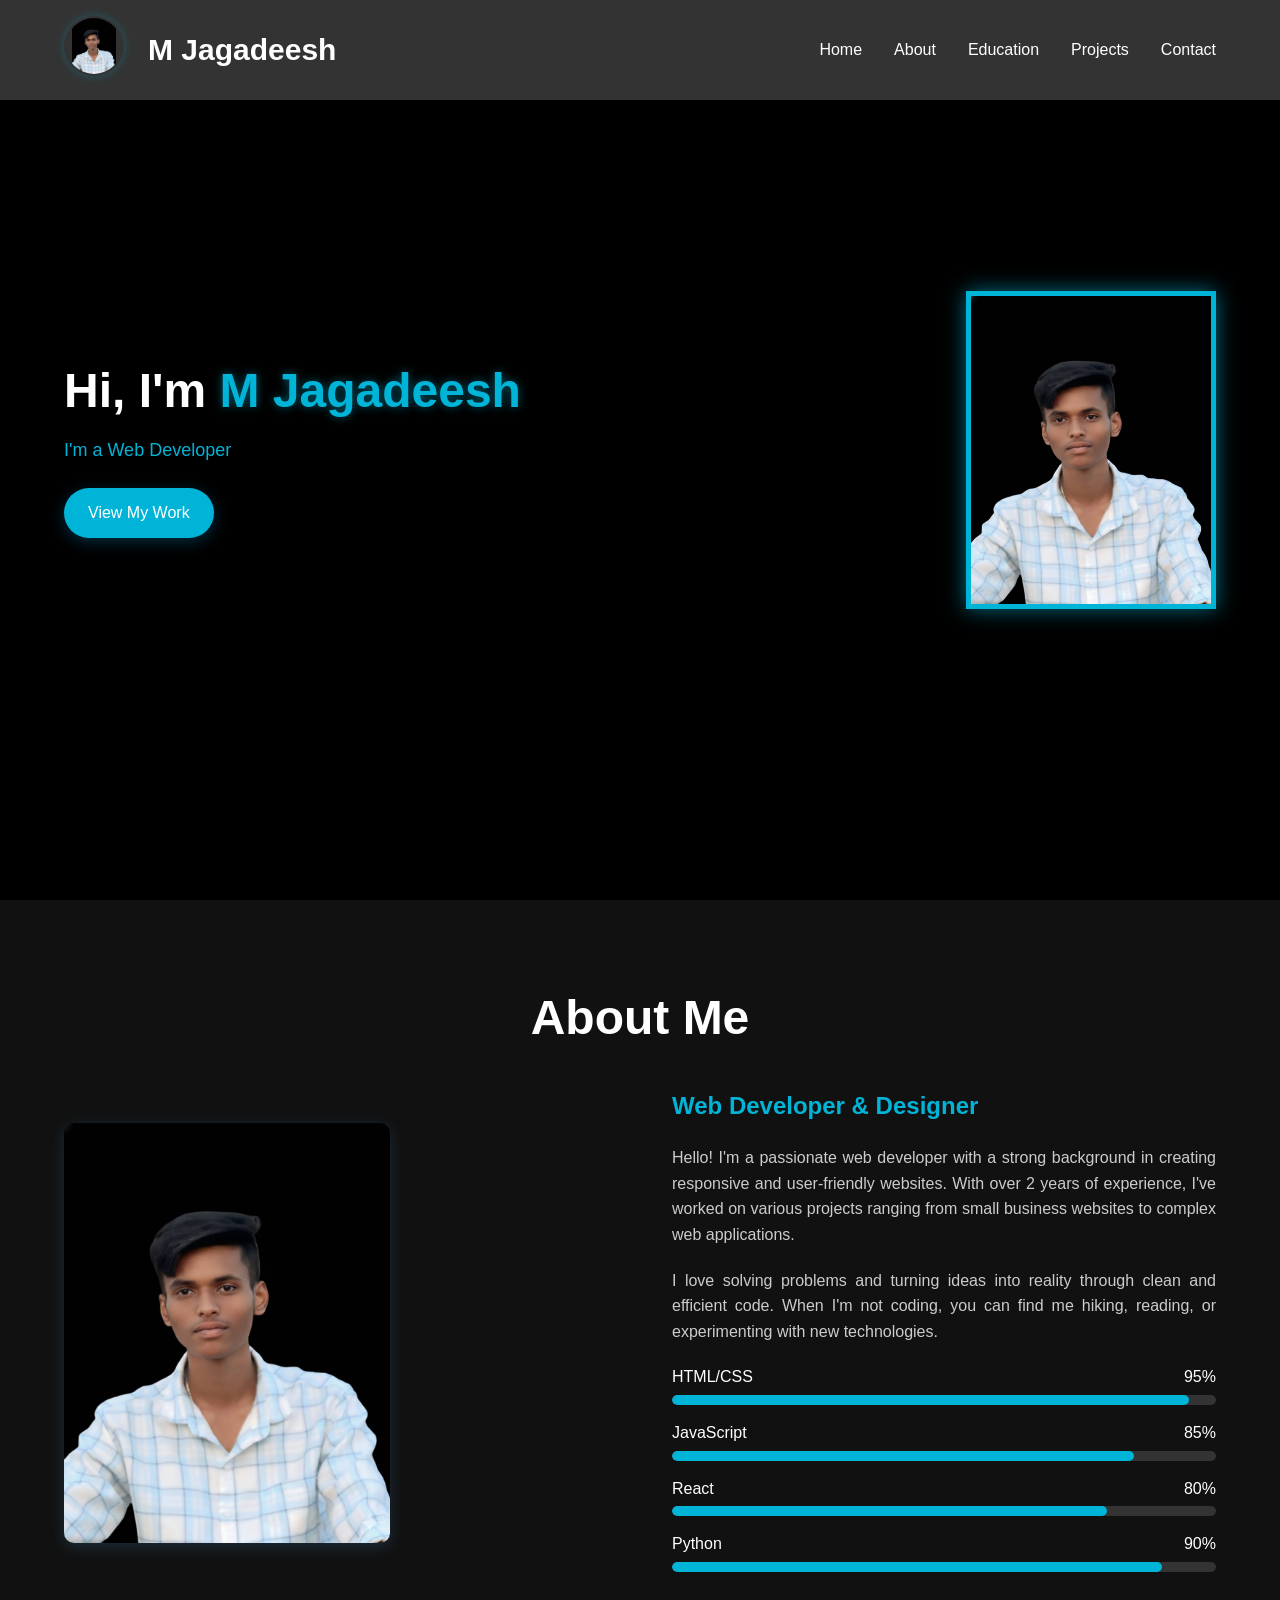
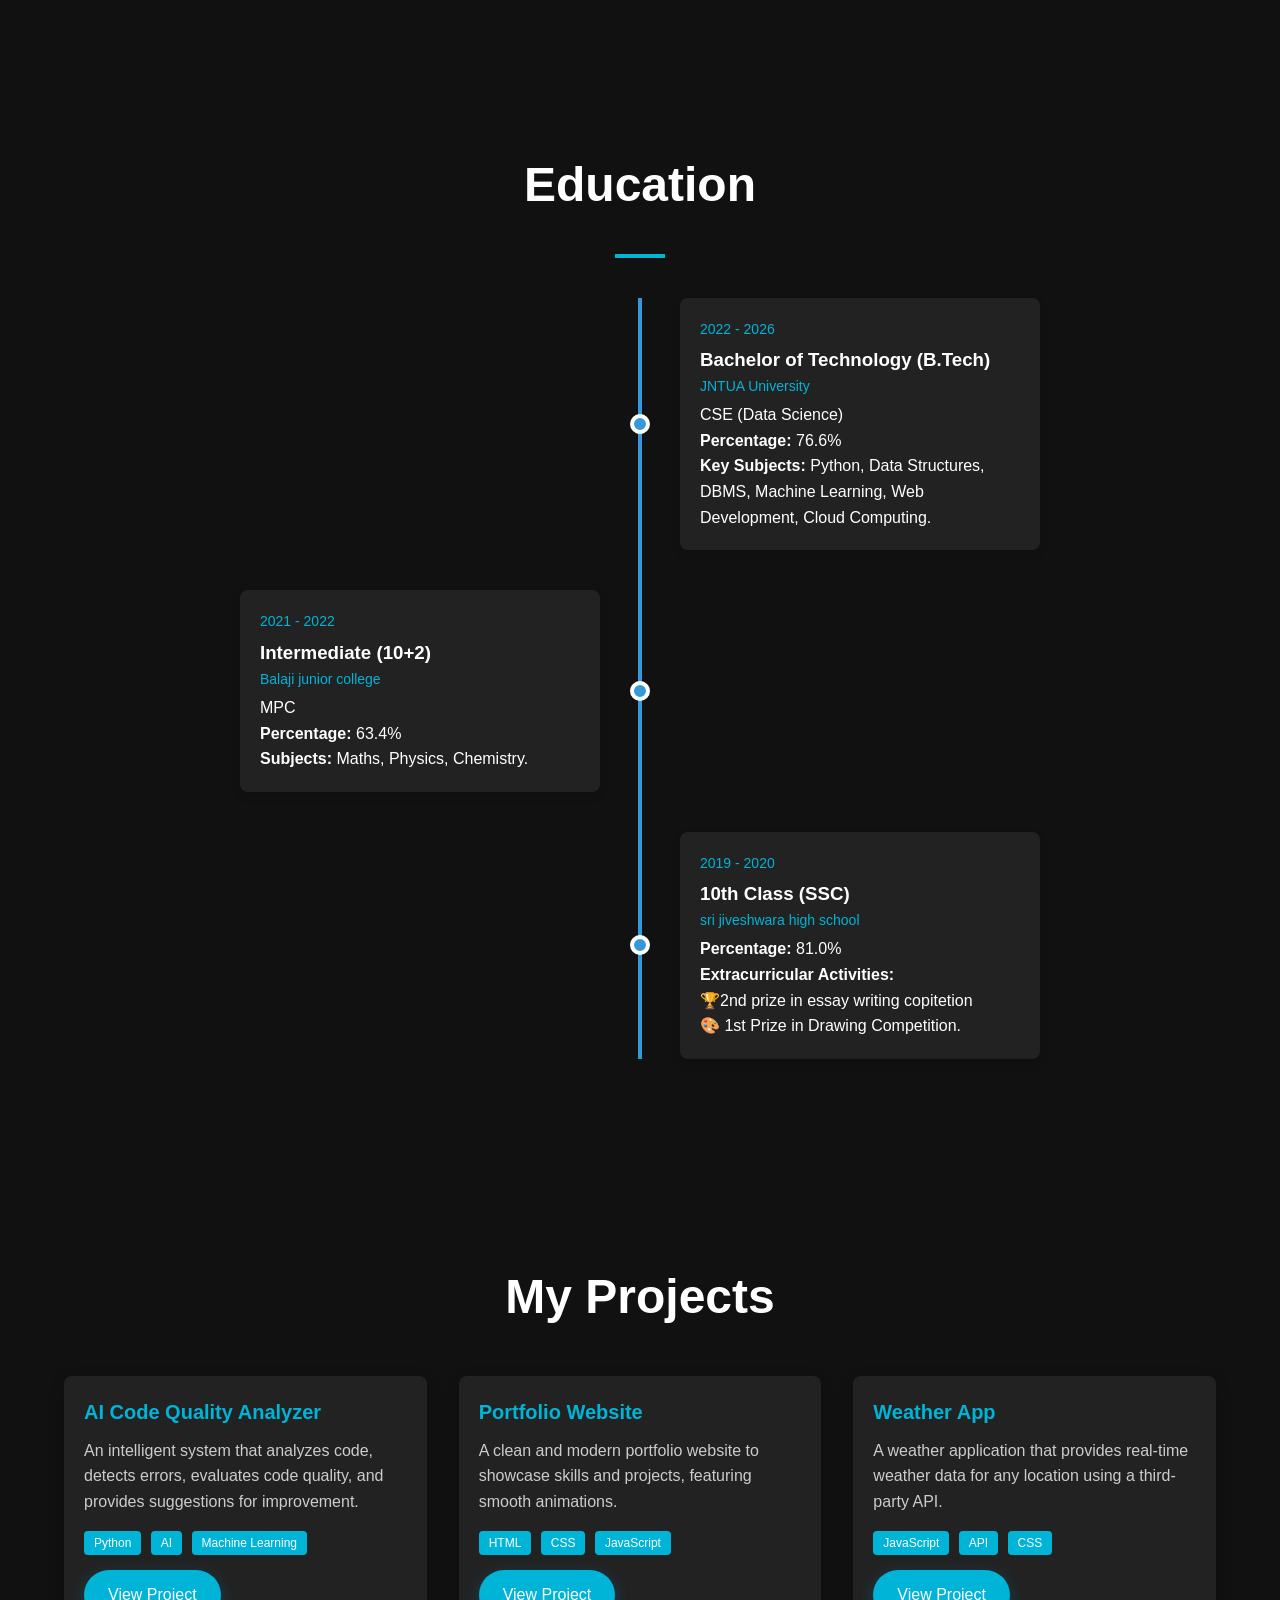
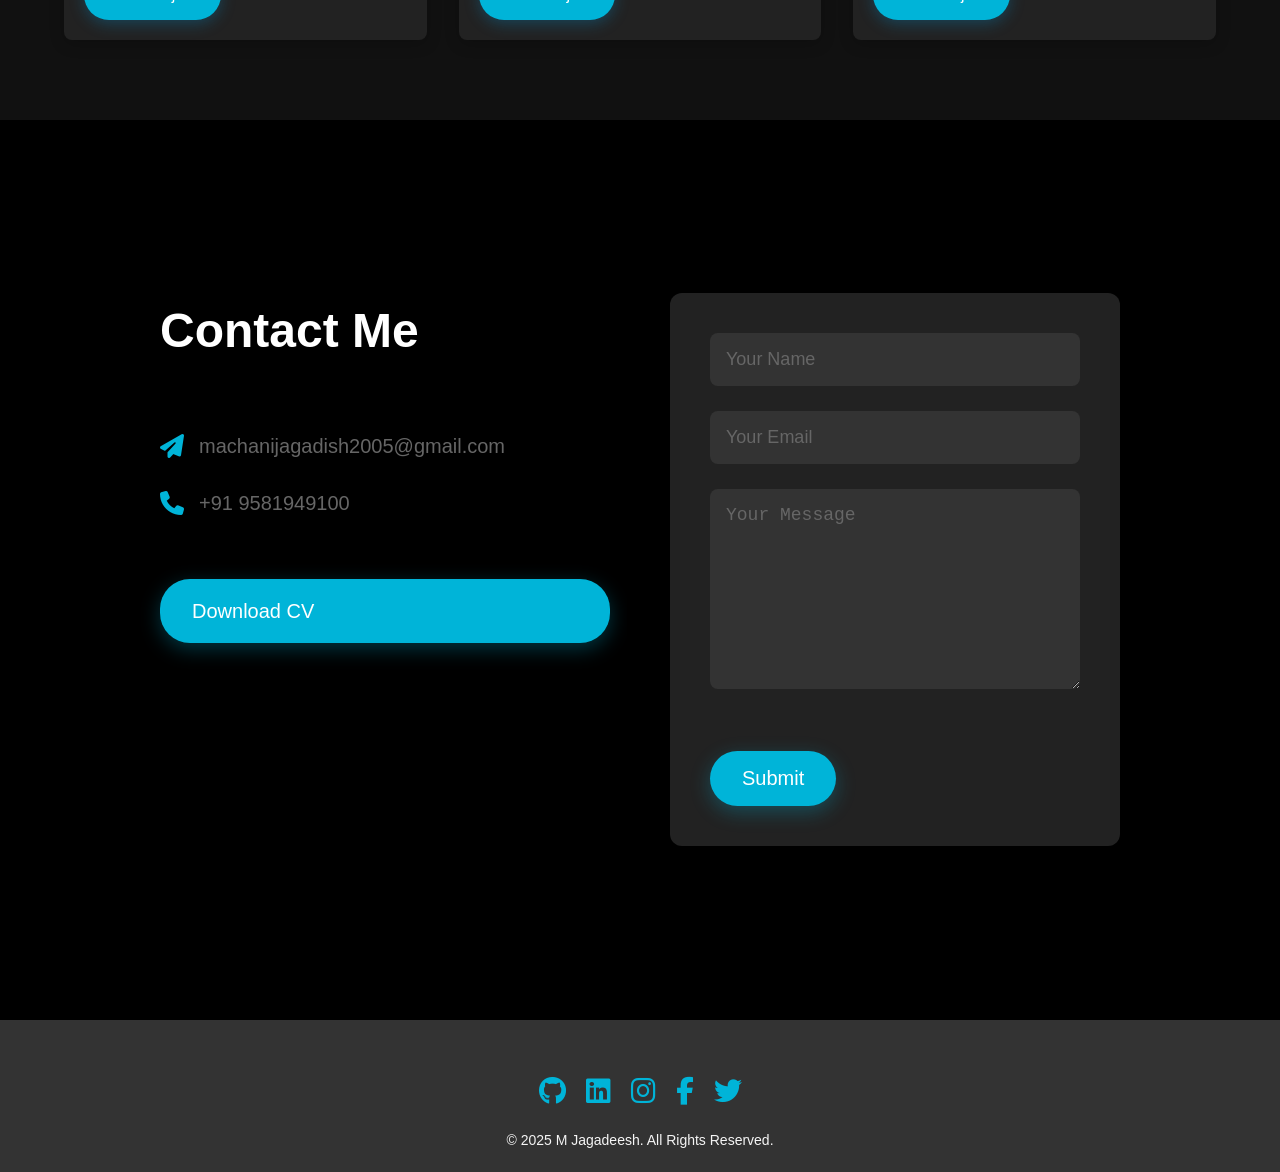
<file: index.html>
<!DOCTYPE html>
<html lang="en">
<head>
    <meta charset="UTF-8">
    <meta name="viewport" content="width=device-width, initial-scale=1.0">
    <title>My Portfolio</title>
    <link rel="stylesheet" href="p.css">
    <link rel="icon"  href="port.css">
</head>
<body>
    <!-- Header -->
<header>
    <nav>
        <div class="profile">
            <div class="profile-pic">
                <img src="./WhatsApp Image 2025-11-25 at 20.45.29_93bc9827.jpg" alt="M Jagadeeesh photo">
            </div>
            <div class="profile-name">M Jagadeesh</div>
        </div>
        <ul class="nav-links">
            <li><a href="#home">Home</a></li>
            <li><a href="#about">About</a></li>
            <li><a href="#education">Education</a></li>
            <li><a href="#projects">Projects</a></li>
            <li><a href="#contact">Contact</a></li>
        </ul>
        <div class="hamburger">
            <div class="bar"></div>
            <div class="bar"></div>
            <div class="bar"></div>
        </div>
    </nav>
</header>

    <!-- Hero Section -->
<section class="hero" id="home">
    <div class="hero-content">
        <div class="text-content">
            <h1>Hi, I'm <span class="highlight">M Jagadeesh</span></h1>
            <p class="animated-text">I'm a <span id="typing-text"></span></p>
            <a href="#projects" class="cta-button">View My Work</a>
        </div>
        <div class="image-content">
            <img src="./WhatsApp Image 2025-11-25 at 20.45.29_93bc9827.jpg" alt="M Jagadeesh" class="hero-image">
        </div>
    </div>
</section>

    <!-- About Section -->
<section class="about" id="about">
    <h2 class="section-title" style="text-align: center;">About Me</h2>
    <div class="about-content">
        <div class="about-image">
            <img src="./WhatsApp Image 2025-11-25 at 20.45.29_93bc9827.jpg" alt="Profile Photo">
        </div>
        <div class="about-text">
            <h3>Web Developer & Designer</h3>
            <p>Hello! I'm a passionate web developer with a strong background in creating responsive and user-friendly websites. With over 2 years of experience, I've worked on various projects ranging from small business websites to complex web applications.</p>
            <p>I love solving problems and turning ideas into reality through clean and efficient code. When I'm not coding, you can find me hiking, reading, or experimenting with new technologies.</p>
            <div class="skills">
                <div class="skill-item">
                    <div class="skill-name">
                        <span>HTML/CSS</span>
                        <span>95%</span>
                    </div>
                    <div class="progress-bar">
                        <div class="progress" style="width: 95%;"></div>
                    </div>
                </div>
                <div class="skill-item">
                    <div class="skill-name">
                        <span>JavaScript</span>
                        <span>85%</span>
                    </div>
                    <div class="progress-bar">
                        <div class="progress" style="width: 85%;"></div>
                    </div>
                </div>
                <div class="skill-item">
                    <div class="skill-name">
                        <span>React</span>
                        <span>80%</span>
                    </div>
                    <div class="progress-bar">
                        <div class="progress" style="width: 80%;"></div>
                    </div>
                </div>
                <div class="skill-item">
                    <div class="skill-name">
                        <span>Python</span>
                        <span>90%</span>
                    </div>
                    <div class="progress-bar">
                        <div class="progress" style="width: 90%;"></div>
                    </div>
                </div>
            </div>
        </div>
    </div>
</section>

    <!-- Education Section -->
    <section id="education" class="section alternate-bg">
        <div class="container">
            <div class="section-header">
                <h2 class="section-title" style="text-align: center;">Education</h2>
                <div class="section-line"></div>
            </div>
            <div class="timeline">
                <div class="timeline-item">
                    <div class="timeline-marker"></div>
                    <div class="timeline-content">
                        <div class="timeline-date">2022 - 2026</div>
                        <h3>Bachelor of Technology (B.Tech)</h3>
                        <p class="timeline-place">JNTUA University</p>
                        <p>CSE (Data Science)</p>
                        <p><strong>Percentage:</strong> 76.6%</p>
                        <p><strong>Key Subjects:</strong> Python, Data Structures, DBMS, Machine Learning, Web Development, Cloud Computing.</p>
                    </div>
                </div>
                <div class="timeline-item">
                    <div class="timeline-marker"></div>
                    <div class="timeline-content">
                        <div class="timeline-date">2021 - 2022</div>
                        <h3>Intermediate (10+2)</h3>
                        <p class="timeline-place">Balaji junior college</p>
                        <p>MPC</p>
                        <p><strong>Percentage:</strong> 63.4%</p>
                        <p><strong>Subjects:</strong> Maths, Physics, Chemistry.</p>
                    </div>
                </div>
                <div class="timeline-item">
                    <div class="timeline-marker"></div>
                    <div class="timeline-content">
                        <div class="timeline-date">2019 - 2020</div>
                        <h3>10th Class (SSC)</h3>
                        <p class="timeline-place">sri jiveshwara high school</p>
                        <p><strong>Percentage:</strong> 81.0%</p>
                        <p><strong>Extracurricular Activities:</strong> <br>🏆2nd prize in essay writing copitetion<br>🎨 1st Prize in Drawing Competition.</p>
                    </div>
                </div>
            </div>
        </div>
    </section>

    <!-- Projects Section -->
    <section class="projects" id="projects">
        <div class="projects-container">
            <h2 class="section-title" style="text-align: center;">My Projects</h2>
            <div class="projects-grid">
                <!-- Project 1 -->
                <div class="project-card">
                   
                    <div class="project-info">
                      <h3>AI Code Quality Analyzer</h3>
                      <p>An intelligent system that analyzes code, detects errors, evaluates code quality, and provides suggestions for improvement.</p>
                      <div class="project-tags">
                      <span class="tag">Python</span>
                      <span class="tag">AI</span>
                      <span class="tag">Machine Learning</span>
                    </div>
                        <a href="#" class="cta-button">View Project</a>
                    </div>
                </div>
                
                <!-- Project 2 -->
                <div class="project-card">
                    
                    <div class="project-info">
                        <h3>Portfolio Website</h3>
                        <p>A clean and modern portfolio website to showcase skills and projects, featuring smooth animations.</p>
                        <div class="project-tags">
                            <span class="tag">HTML</span>
                            <span class="tag">CSS</span>
                            <span class="tag">JavaScript</span>
                        </div>
                        <a href="#" class="cta-button">View Project</a>
                    </div>
                </div>
                
                <!-- Project 3 -->
                <div class="project-card">
                    
                    <div class="project-info">
                        <h3>Weather App</h3>
                        <p>A weather application that provides real-time weather data for any location using a third-party API.</p>
                        <div class="project-tags">
                            <span class="tag">JavaScript</span>
                            <span class="tag">API</span>
                            <span class="tag">CSS</span>
                        </div>
                        <a href="#" class="cta-button">View Project</a>
                    </div>
                </div>
            </div>
        </div>
    </section>

 <!-- Contact Section -->
<section class="contact" id="contact">
    <div class="contact-container">
        <div class="contact-left">
            <h2 class="section-title">Contact Me</h2>
            <div class="contact-info">
                <div class="contact-detail">
                    <i class="fas fa-paper-plane" style="color: #00b4d8;"></i>
                    <span>machanijagadish2005@gmail.com</span>
                </div>
                <div class="contact-detail">
                    <i class="fas fa-phone" style="color: #00b4d8;"></i>
                    <span>+91 9581949100</span>
                </div>
            </div>
            
            <a href="./MY RESUME Final.pdf" class="cv-button" download>Download CV</a>
        </div>
        <div class="contact-right">
            <form id="contact-form" method="POST" action="https://formspree.io/f/xjkgnlgv">
                <div class="form-group">
                    <input type="text" id="name" name="name" placeholder="Your Name" required>
                </div>
                <div class="form-group">
                    <input type="email" id="email" name="email" placeholder="Your Email" required>
                </div>
                <div class="form-group">
                    <textarea id="message" name="message" placeholder="Your Message" required></textarea>
                </div>
                <button type="submit" class="submit-button">Submit</button>
            </form>
        </div>
    </div>
</section>

<!-- Add this in the <head> section of your HTML to include Font Awesome -->
<link rel="stylesheet" href="https://cdnjs.cloudflare.com/ajax/libs/font-awesome/6.5.1/css/all.min.css">
<!-- Footer -->
<footer>
    <div class="social-links">
        <a href="https://github.com/mjagadeesh-dev" class="social-icon" target="_blank">
            <i class="fab fa-github"></i>
        </a>
        <a href="https://www.linkedin.com/in/m-jagadeesh-282330336/" class="social-icon" target="_blank">
            <i class="fab fa-linkedin"></i>
        </a>
        <a href="" class="social-icon" target="_blank">
            <i class="fab fa-instagram"></i>
        </a>
        <a href="" class="social-icon" target="_blank">
            <i class="fab fa-facebook-f"></i>
        </a>
        <a href="https://x.com/M_Jagadeesh_05" class="social-icon" target="_blank">
            <i class="fab fa-twitter"></i>
        </a>
    </div>
    <p>© 2025 M Jagadeesh. All Rights Reserved.</p>
</footer>

    <script src="p.js"></script>
</body>
</html>
</file>
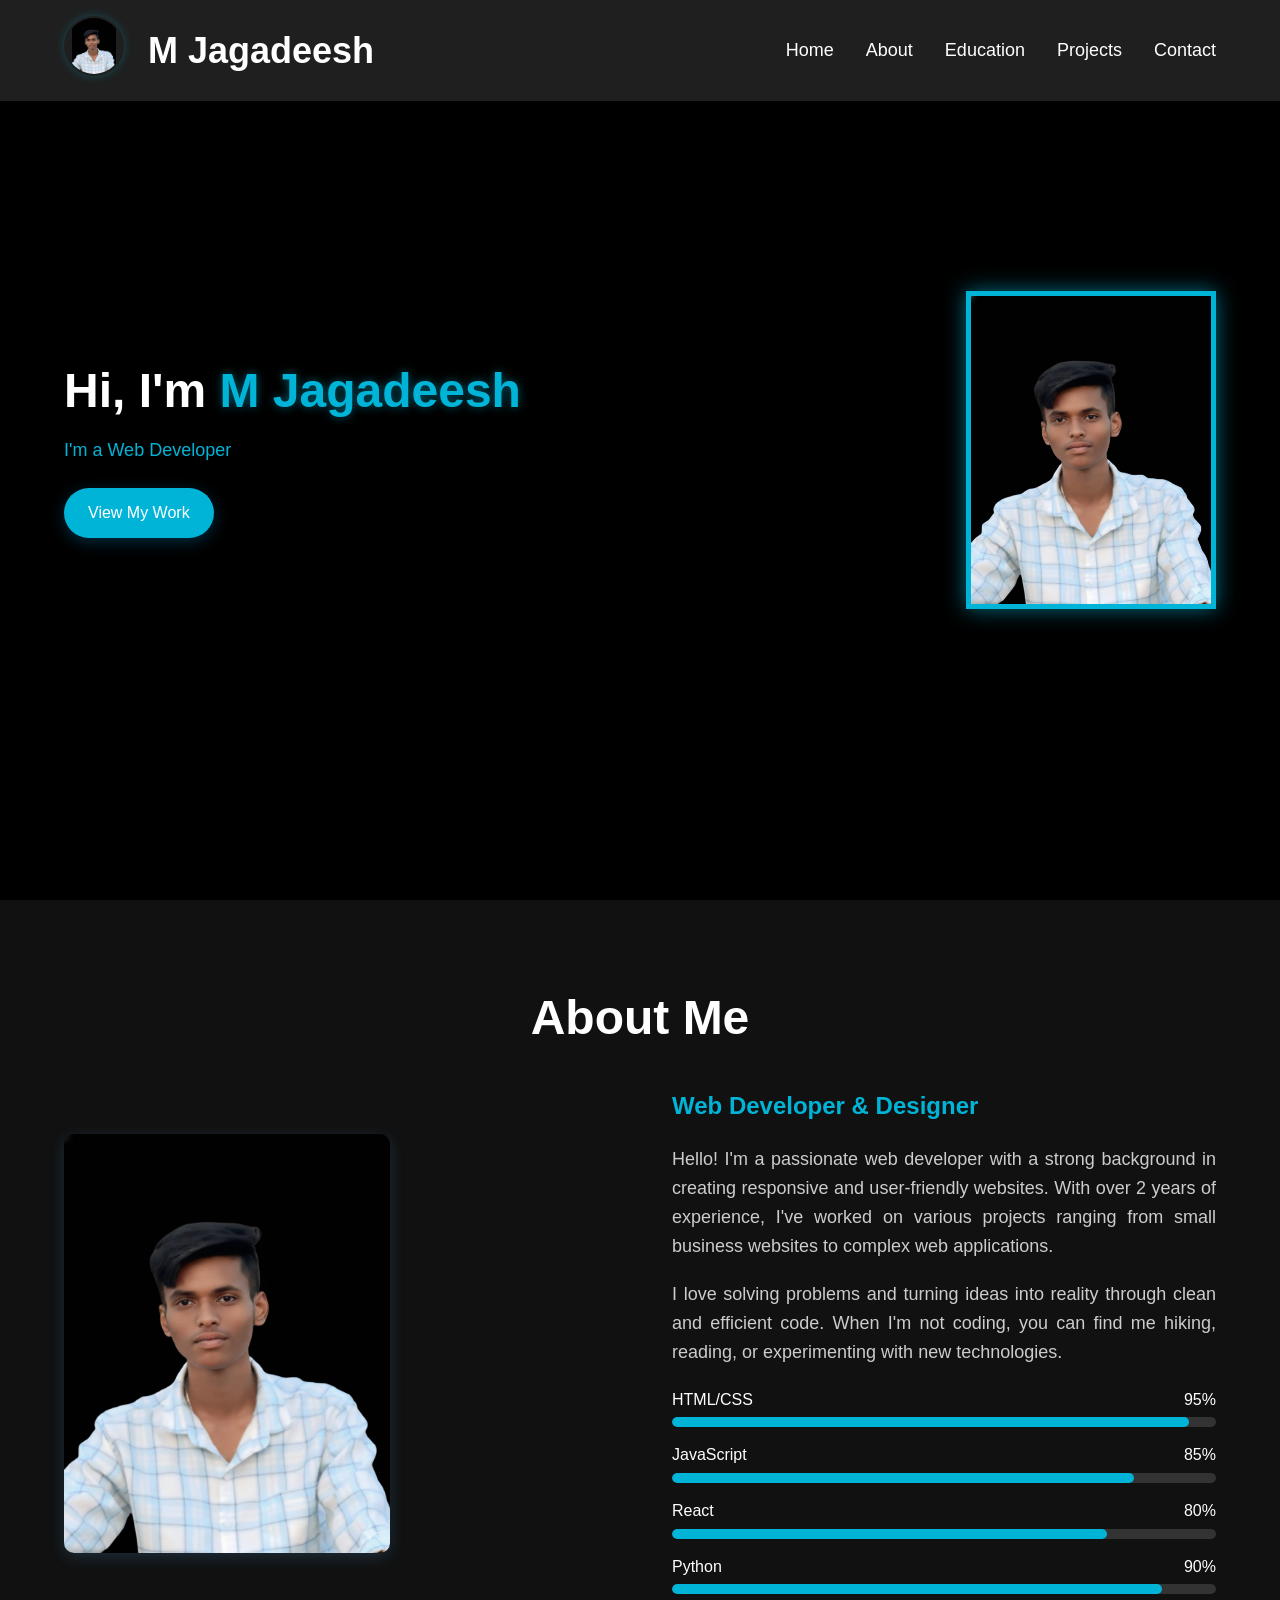
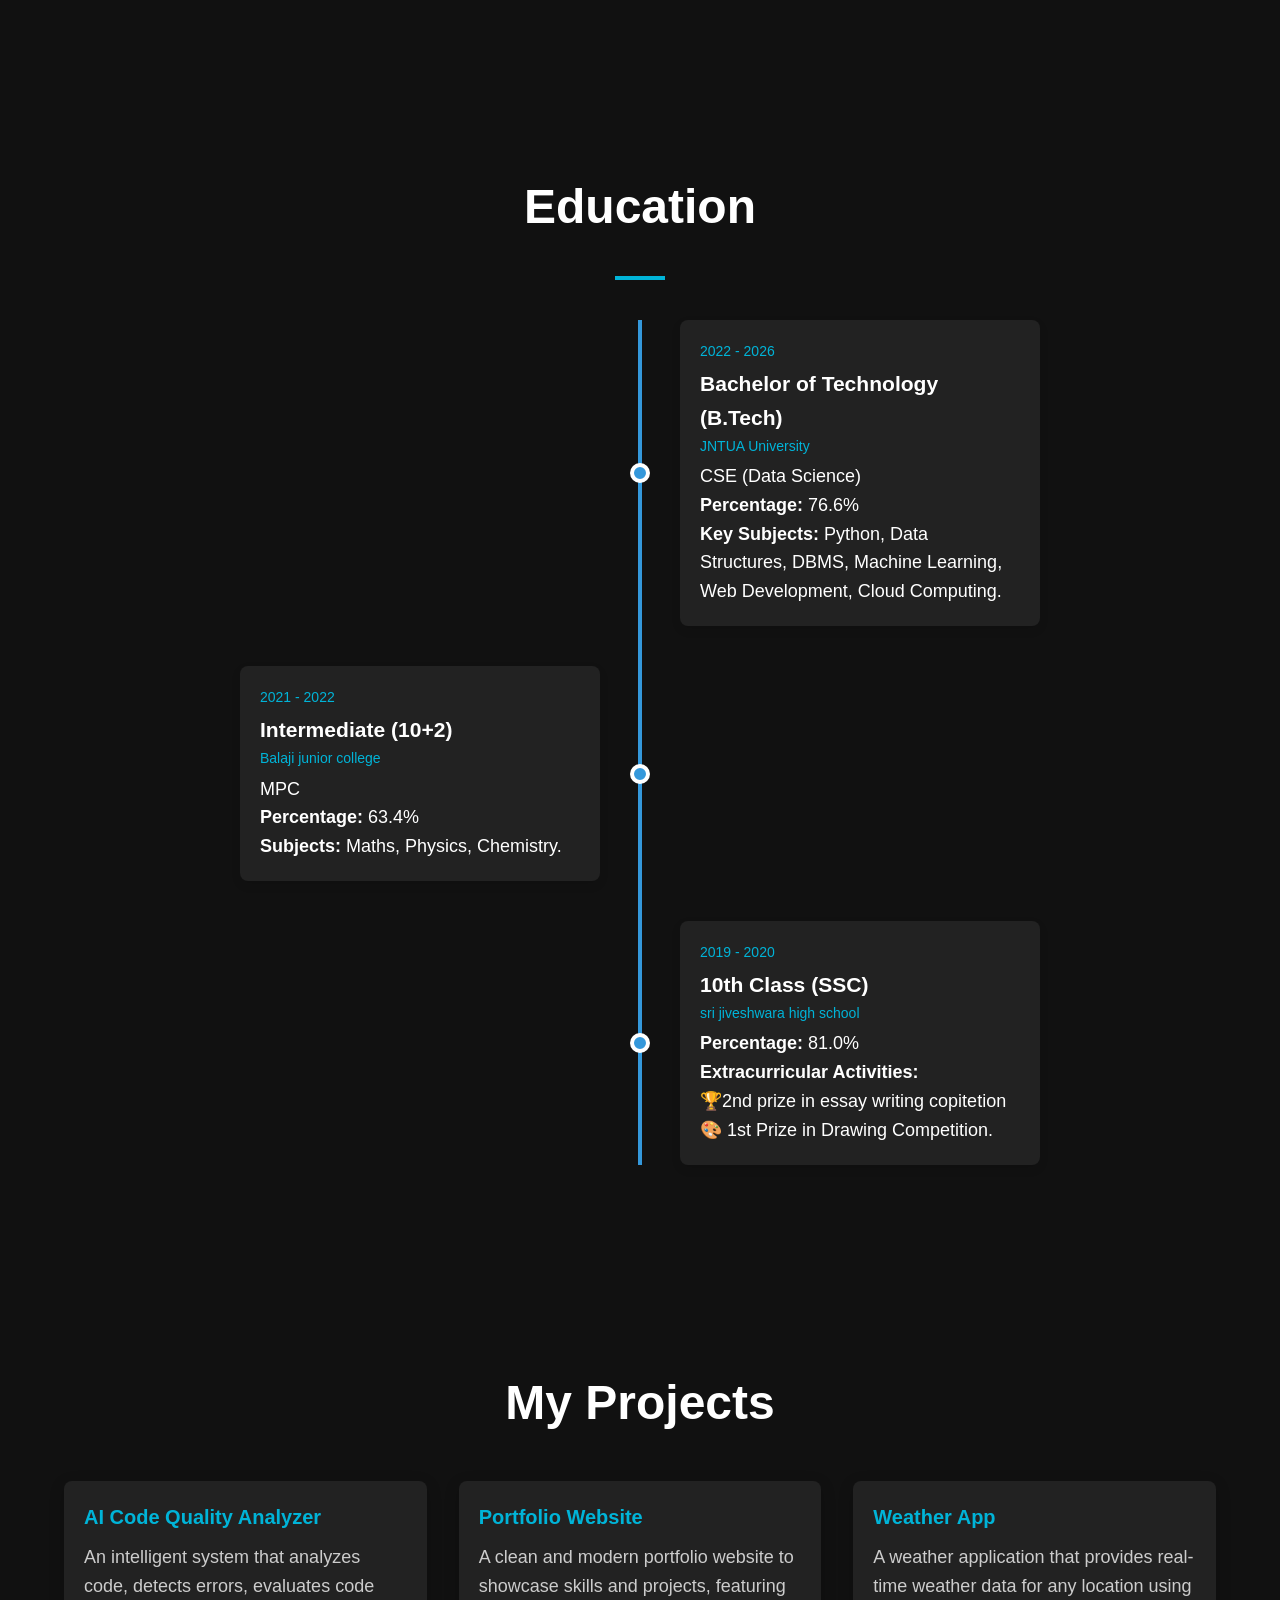
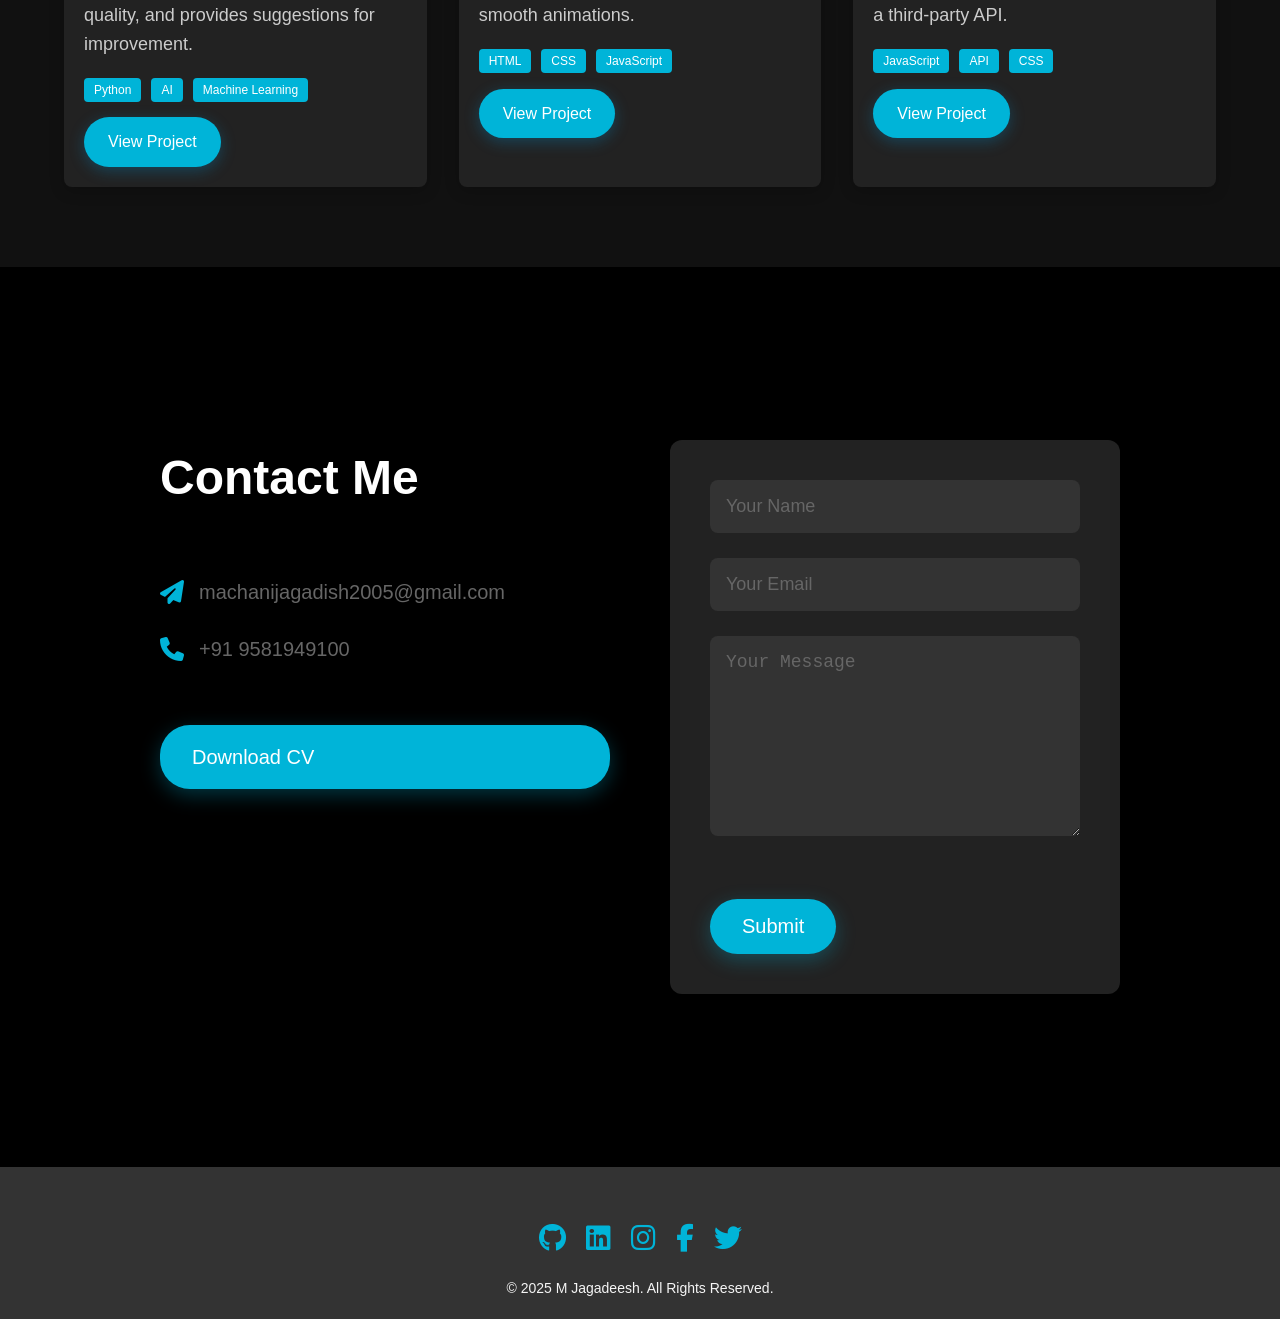
<file: PortFolio/index.html>
<!DOCTYPE html>
<html lang="en">
<head>
    <meta charset="UTF-8">
    <meta name="viewport" content="width=device-width, initial-scale=1.0">
    <title>My Portfolio</title>
    <link rel="stylesheet" href="p.css">
    <link rel="icon"  href="port.css">
</head>
<body>
    <!-- Header -->
<header>
    <nav>
        <div class="profile">
            <div class="profile-pic">
                <img src="./WhatsApp Image 2025-11-25 at 20.45.29_93bc9827.jpg" alt="M Jagadeeesh photo">
            </div>
            <div class="profile-name">M Jagadeesh</div>
        </div>
        <ul class="nav-links">
            <li><a href="#home">Home</a></li>
            <li><a href="#about">About</a></li>
            <li><a href="#education">Education</a></li>
            <li><a href="#projects">Projects</a></li>
            <li><a href="#contact">Contact</a></li>
        </ul>
        <div class="hamburger">
            <div class="bar"></div>
            <div class="bar"></div>
            <div class="bar"></div>
        </div>
    </nav>
</header>

    <!-- Hero Section -->
<section class="hero" id="home">
    <div class="hero-content">
        <div class="text-content">
            <h1>Hi, I'm <span class="highlight">M Jagadeesh</span></h1>
            <p class="animated-text">I'm a <span id="typing-text"></span></p>
            <a href="#projects" class="cta-button">View My Work</a>
        </div>
        <div class="image-content">
            <img src="./WhatsApp Image 2025-11-25 at 20.45.29_93bc9827.jpg" alt="M Jagadeesh" class="hero-image">
        </div>
    </div>
</section>

    <!-- About Section -->
<section class="about" id="about">
    <h2 class="section-title" style="text-align: center;">About Me</h2>
    <div class="about-content">
        <div class="about-image">
            <img src="./WhatsApp Image 2025-11-25 at 20.45.29_93bc9827.jpg" alt="Profile Photo">
        </div>
        <div class="about-text">
            <h3>Web Developer & Designer</h3>
            <p>Hello! I'm a passionate web developer with a strong background in creating responsive and user-friendly websites. With over 2 years of experience, I've worked on various projects ranging from small business websites to complex web applications.</p>
            <p>I love solving problems and turning ideas into reality through clean and efficient code. When I'm not coding, you can find me hiking, reading, or experimenting with new technologies.</p>
            <div class="skills">
                <div class="skill-item">
                    <div class="skill-name">
                        <span>HTML/CSS</span>
                        <span>95%</span>
                    </div>
                    <div class="progress-bar">
                        <div class="progress" style="width: 95%;"></div>
                    </div>
                </div>
                <div class="skill-item">
                    <div class="skill-name">
                        <span>JavaScript</span>
                        <span>85%</span>
                    </div>
                    <div class="progress-bar">
                        <div class="progress" style="width: 85%;"></div>
                    </div>
                </div>
                <div class="skill-item">
                    <div class="skill-name">
                        <span>React</span>
                        <span>80%</span>
                    </div>
                    <div class="progress-bar">
                        <div class="progress" style="width: 80%;"></div>
                    </div>
                </div>
                <div class="skill-item">
                    <div class="skill-name">
                        <span>Python</span>
                        <span>90%</span>
                    </div>
                    <div class="progress-bar">
                        <div class="progress" style="width: 90%;"></div>
                    </div>
                </div>
            </div>
        </div>
    </div>
</section>

    <!-- Education Section -->
    <section id="education" class="section alternate-bg">
        <div class="container">
            <div class="section-header">
                <h2 class="section-title" style="text-align: center;">Education</h2>
                <div class="section-line"></div>
            </div>
            <div class="timeline">
                <div class="timeline-item">
                    <div class="timeline-marker"></div>
                    <div class="timeline-content">
                        <div class="timeline-date">2022 - 2026</div>
                        <h3>Bachelor of Technology (B.Tech)</h3>
                        <p class="timeline-place">JNTUA University</p>
                        <p>CSE (Data Science)</p>
                        <p><strong>Percentage:</strong> 76.6%</p>
                        <p><strong>Key Subjects:</strong> Python, Data Structures, DBMS, Machine Learning, Web Development, Cloud Computing.</p>
                    </div>
                </div>
                <div class="timeline-item">
                    <div class="timeline-marker"></div>
                    <div class="timeline-content">
                        <div class="timeline-date">2021 - 2022</div>
                        <h3>Intermediate (10+2)</h3>
                        <p class="timeline-place">Balaji junior college</p>
                        <p>MPC</p>
                        <p><strong>Percentage:</strong> 63.4%</p>
                        <p><strong>Subjects:</strong> Maths, Physics, Chemistry.</p>
                    </div>
                </div>
                <div class="timeline-item">
                    <div class="timeline-marker"></div>
                    <div class="timeline-content">
                        <div class="timeline-date">2019 - 2020</div>
                        <h3>10th Class (SSC)</h3>
                        <p class="timeline-place">sri jiveshwara high school</p>
                        <p><strong>Percentage:</strong> 81.0%</p>
                        <p><strong>Extracurricular Activities:</strong> <br>🏆2nd prize in essay writing copitetion<br>🎨 1st Prize in Drawing Competition.</p>
                    </div>
                </div>
            </div>
        </div>
    </section>

    <!-- Projects Section -->
    <section class="projects" id="projects">
        <div class="projects-container">
            <h2 class="section-title" style="text-align: center;">My Projects</h2>
            <div class="projects-grid">
                <!-- Project 1 -->
                <div class="project-card">
                   
                    <div class="project-info">
                      <h3>AI Code Quality Analyzer</h3>
                      <p>An intelligent system that analyzes code, detects errors, evaluates code quality, and provides suggestions for improvement.</p>
                      <div class="project-tags">
                      <span class="tag">Python</span>
                      <span class="tag">AI</span>
                      <span class="tag">Machine Learning</span>
                    </div>
                        <a href="#" class="cta-button">View Project</a>
                    </div>
                </div>
                
                <!-- Project 2 -->
                <div class="project-card">
                   
                    <div class="project-info">
                        <h3>Portfolio Website</h3>
                        <p>A clean and modern portfolio website to showcase skills and projects, featuring smooth animations.</p>
                        <div class="project-tags">
                            <span class="tag">HTML</span>
                            <span class="tag">CSS</span>
                            <span class="tag">JavaScript</span>
                        </div>
                        <a href="#" class="cta-button">View Project</a>
                    </div>
                </div>
                
                <!-- Project 3 -->
                <div class="project-card">
                
                    <div class="project-info">
                        <h3>Weather App</h3>
                        <p>A weather application that provides real-time weather data for any location using a third-party API.</p>
                        <div class="project-tags">
                            <span class="tag">JavaScript</span>
                            <span class="tag">API</span>
                            <span class="tag">CSS</span>
                        </div>
                        <a href="#" class="cta-button">View Project</a>
                    </div>
                </div>
            </div>
        </div>
    </section>

 <!-- Contact Section -->
<section class="contact" id="contact">
    <div class="contact-container">
        <div class="contact-left">
            <h2 class="section-title">Contact Me</h2>
            <div class="contact-info">
                <div class="contact-detail">
                    <i class="fas fa-paper-plane" style="color: #00b4d8;"></i>
                    <span>machanijagadish2005@gmail.com</span>
                </div>
                <div class="contact-detail">
                    <i class="fas fa-phone" style="color: #00b4d8;"></i>
                    <span>+91 9581949100</span>
                </div>
            </div>
            
            <a href="./MY RESUME Final.pdf" class="cv-button" download>Download CV</a>
        </div>
        <div class="contact-right">
            <form id="contact-form" method="POST" action="https://formspree.io/f/xjkgnlgv">
                <div class="form-group">
                    <input type="text" id="name" name="name" placeholder="Your Name" required>
                </div>
                <div class="form-group">
                    <input type="email" id="email" name="email" placeholder="Your Email" required>
                </div>
                <div class="form-group">
                    <textarea id="message" name="message" placeholder="Your Message" required></textarea>
                </div>
                <button type="submit" class="submit-button">Submit</button>
            </form>
        </div>
    </div>
</section>

<!-- Add this in the <head> section of your HTML to include Font Awesome -->
<link rel="stylesheet" href="https://cdnjs.cloudflare.com/ajax/libs/font-awesome/6.5.1/css/all.min.css">
<!-- Footer -->
<footer>
    <div class="social-links">
        <a href="https://github.com/mjagadeesh-dev" class="social-icon" target="_blank">
            <i class="fab fa-github"></i>
        </a>
        <a href="https://www.linkedin.com/in/m-jagadeesh-282330336/" class="social-icon" target="_blank">
            <i class="fab fa-linkedin"></i>
        </a>
        <a href="https://www.instagram.com/jagadeesh__jdsh/" class="social-icon" target="_blank">
            <i class="fab fa-instagram"></i>
        </a>
        <a href="" class="social-icon" target="_blank">
            <i class="fab fa-facebook-f"></i>
        </a>
        <a href="https://x.com/M_Jagadeesh_05" class="social-icon" target="_blank">
            <i class="fab fa-twitter"></i>
        </a>
    </div>
    <p>© 2025 M Jagadeesh. All Rights Reserved.</p>
</footer>

    <script src="p.js"></script>
</body>
</html>
</file>
<file: p.css>
﻿* {
    margin: 0;
    padding: 0;
    box-sizing: border-box;
}

body {
    font-family: Arial, sans-serif;
    line-height: 1.6;
    color: #fff;
    background-color: #000;
}

/* Header */
header {
    background-color: #333;
    padding: 1rem 5%;
    position: fixed;
    width: 100%;
    top: 0;
    z-index: 1000;
    box-shadow: 0 2px 20px rgba(0, 0, 0, 0.3); /* Slightly stronger shadow for depth */
    transition: background-color 0.3s ease, transform 0.3s ease, box-shadow 0.3s ease; /* Smooth transitions for all properties */
    animation: slideDown 1s ease-out; /* Slide-down animation on load */
}

header:hover {
    background-color: #2a2a2a; /* Darker on hover for a sleek effect */
    transform: translateY(-2px); /* Slight lift on hover */
    box-shadow: 0 4px 30px rgba(0, 0, 0, 0.4); /* Enhanced shadow on hover */
}

/* Navigation */
nav {
    display: flex;
    justify-content: space-between;
    align-items: center;
    transition: all 0.3s ease; /* Smooth transition for nav layout */
}

/* Profile */
.profile {
    display: flex;
    align-items: center;
    gap: 1.5rem;
    transition: transform 0.3s ease, opacity 0.3s ease; /* Smooth transitions for profile */
}

.profile:hover {
    transform: translateX(-5px); /* Slight shift left on hover for interactivity */
}

/* Profile Picture */
.profile-pic img {
    width: 60px;
    height: 60px;
    border-radius: 100%;
    object-fit: contain;
    transition: transform 0.3s ease, box-shadow 0.3s ease, border 0.3s ease; /* Smooth transitions for all properties */
    border: 2px solid transparent; /* Initial transparent border */
    box-shadow: 0 0 10px rgba(0, 180, 216, 0.3); /* Subtle glow effect */
}

.profile-pic img:hover {
    transform: scale(1.1); /* Scale up on hover */
    box-shadow: 0 0 20px rgba(0, 180, 216, 0.6); /* Stronger glow on hover */
    border: 2px solid #00b4d8; /* Blue border on hover for a modern look */
}

/* Profile Name */
.profile-name {
    color: #fff;
    font-size: 30px;
    font-weight: bold;
    transition: color 0.3s ease, text-shadow 0.3s ease; /* Smooth transitions */
}

.profile-name:hover {
    color: #00b4d8;
    text-shadow: 0 0 10px rgba(0, 180, 216, 0.5); /* Glow effect on hover */
}

/* Navigation Links */
.nav-links {
    list-style: none;
    display: flex;
    gap: 2rem;
    transition: transform 0.3s ease, opacity 0.3s ease; /* Smooth transitions */
}

.nav-links:hover {
    transform: translateY(-2px); /* Slight lift on hover for all links */
}

.nav-links a {
    color: #fff;
    text-decoration: none;
    font-size: 16px;
    position: relative;
    padding: 5px 0; /* Padding for underline effect */
    transition: color 0.3s ease, transform 0.3s ease; /* Smooth transitions */
}

.nav-links a:hover {
    color: #00b4d8;
    transform: scale(1.1); /* Slight scale on hover for individual link */
}

.nav-links a::after {
    content: '';
    position: absolute;
    width: 0;
    height: 2px;
    bottom: 0;
    left: 0;
    background-color: #00b4d8;
    transition: width 0.3s ease; /* Smooth underline animation */
}

.nav-links a:hover::after {
    width: 100%; /* Full-width underline on hover */
}

/* Hamburger Menu */
.hamburger {
    display: none;
    flex-direction: column;
    gap: 5px;
    cursor: pointer;
    transition: transform 0.3s ease, opacity 0.3s ease; /* Smooth transitions */
}

.hamburger:hover {
    transform: rotate(10deg); /* Slight rotation on hover for a dynamic effect */
}

.bar {
    width: 25px;
    height: 3px;
    background-color: #fff;
    transition: all 0.3s ease; /* Smooth transitions for bars */
    border-radius: 2px; /* Rounded bars for a modern look */
}

.hamburger:hover .bar {
    background-color: #00b4d8;
    transform: scale(1.1); /* Slightly thicker on hover */
}

/* Animation for Header on Load */
@keyframes slideDown {
    from {
        transform: translateY(-100%);
        opacity: 0;
    }
    to {
        transform: translateY(0);
        opacity: 1;
    }
}

/* Responsive Design for Header */
@media (max-width: 768px) {
    header {
        padding: 0.5rem 5%; /* Reduced padding for mobile */
    }

    .profile-pic img {
        width: 40px;
        height: 40px; /* Smaller profile pic on mobile */
    }

    .profile-name {
        font-size: 20px; /* Smaller name on mobile */
    }

    .nav-links {
        display: none;
        position: absolute;
        top: 60px;
        left: 0;
        right: 0;
        background-color: #333;
        flex-direction: column;
        padding: 20px;
        transform: translateY(-100%);
        transition: transform 0.3s ease;
    }

    .nav-links.active {
        display: flex;
        transform: translateY(0);
    }

    .nav-links li {
        margin: 10px 0;
    }

    .nav-links a {
        font-size: 14px; /* Smaller links on mobile */
        padding: 5px;
    }

    .hamburger {
        display: flex;
    }
}

/* Hero Section */
.hero {
    height: 100vh;
    background-color: #000;
    display: flex;
    align-items: center;
    justify-content: center;
    padding: 0 5%;
    overflow: hidden;
    position: relative; /* For potential border effects */
}

.hero-content {
    max-width: 1200px;
    width: 100%;
    display: flex;
    align-items: center;
    gap: 4rem;
    animation: fadeIn 1.5s ease-in;
    position: relative; /* For layering effects */
}

.text-content {
    flex: 1;
    text-align: left;
}

.text-content h1 {
    font-size: 48px;
    line-height: 1.2;
    margin-bottom: 1rem;
    color: #fff;
    animation: slideInLeft 1.5s ease-out; /* Slide in from left for cool effect */
}

.highlight {
    color: #00b4d8;
    text-shadow: 0 0 10px rgba(0, 180, 216, 0.5); /* Glow effect for highlight */
}

.animated-text {
    font-size: 18px;
    color: #00b4d8;
    margin-bottom: 1.5rem;
    animation: fadeInUp 1.5s ease-out 0.5s; /* Fade in with slight delay for cool effect */
}

.cta-button {
    background-color: #00b4d8;
    color: #fff;
    padding: 12px 24px;
    border: none;
    border-radius: 25px;
    font-size: 16px;
    cursor: pointer;
    transition: transform 0.3s ease, background-color 0.3s ease, box-shadow 0.3s ease;
    box-shadow: 0 4px 15px rgba(0, 148, 216, 0.3);
    text-decoration: none;
    display: inline-block;
    position: relative; /* For hover effect */
    animation: bounceIn 1.5s ease-out 1s; /* Bounce in for cool effect */
}

.cta-button:hover {
    transform: translateY(-2px);
    background-color: #0095c8;
    box-shadow: 0 6px 20px rgba(0, 148, 216, 0.5);
}

.cta-button::before {
    content: '';
    position: absolute;
    width: 0;
    height: 2px;
    bottom: -5px;
    left: 50%;
    background-color: #fff;
    transition: width 0.3s ease, left 0.3s ease;
}

.cta-button:hover::before {
    width: 100%;
    left: 0; /* Underline effect on hover */
}

.image-content {
    flex: 1;
    display: flex;
    justify-content: flex-end;
    position: relative; /* For border effect */
}

.hero-image {
    max-width: 100%;
    width: 250px; /* Medium size, can adjust as needed */
    height: auto;
    border-radius: 0; /* Removed border-radius for full border effect */
    border: 5px solid #00b4d8; /* Bold blue border touching edges */
    box-shadow: 0 0 20px rgba(0, 180, 216, 0.6); /* Glow effect for image */
    transition: transform 0.3s ease, box-shadow 0.3s ease; /* Smooth transitions */
    animation: none; /* Removed float animation to keep image constant */
    position: relative; /* For border positioning */
}

.hero-image:hover {
    transform: scale(1.05); /* Slight scale on hover for cool effect */
    box-shadow: 0 0 30px rgba(0, 180, 216, 1); /* Stronger glow on hover */
}

/* Border Effect to Touch the End (Full Width/Height) */
.hero-image::after {
    content: '';
    position: absolute;
    top: -5px;
    left: -5px;
    right: -5px;
    bottom: -5px;
    border: 5px solid rgba(0, 180, 216, 0.3); /* Semi-transparent outer border for depth */
    border-radius: 0; /* Match image border */
    z-index: -1; /* Behind the image */
    animation: pulse 3s infinite ease-in-out; /* Pulsing border effect */
}

/* Cool Animations */
@keyframes fadeIn {
    from {
        opacity: 0;
        transform: translateY(20px);
    }
    to {
        opacity: 1;
        transform: translateY(0);
    }
}

@keyframes slideInLeft {
    from {
        opacity: 0;
        transform: translateX(-100px);
    }
    to {
        opacity: 1;
        transform: translateX(0);
    }
}

@keyframes fadeInUp {
    from {
        opacity: 0;
        transform: translateY(30px);
    }
    to {
        opacity: 1;
        transform: translateY(0);
    }
}

@keyframes bounceIn {
    0% {
        opacity: 0;
        transform: scale(0.3);
    }
    50% {
        transform: scale(1.1);
    }
    100% {
        opacity: 1;
        transform: scale(1);
    }
}

@keyframes pulse {
    0% {
        transform: scale(1);
        opacity: 0.5;
    }
    50% {
        transform: scale(1.1);
        opacity: 1;
    }
    100% {
        transform: scale(1);
        opacity: 0.5;
    }
}

/* Responsive Design for Hero Section */
@media (max-width: 768px) {
    .hero {
        height: auto;
        padding: 60px 5% 20px; /* Adjust for header and mobile spacing */
    }

    .hero-content {
        flex-direction: column;
        text-align: center;
        gap: 2rem;
    }

    .image-content {
        justify-content: center;
    }

    .text-content h1 {
        font-size: 32px;
    }

    .hero-image {
        max-width: 200px; /* Smaller image on mobile */
        width: 200px; /* Fixed width for mobile */
        border: 3px solid #00b4d8; /* Thinner border on mobile */
    }

    .hero-image::after {
        border: 3px solid rgba(0, 180, 216, 0.3); /* Thinner outer border on mobile */
        top: -3px;
        left: -3px;
        right: -3px;
        bottom: -3px;
    }

    .cta-button {
        padding: 10px 20px;
        font-size: 14px;
    }
}

/* About Section */
.about {
    padding: 80px 5%;
    background-color: #111;
    color: #fff;
}

.section-title {
    font-size: 36px;
    margin-bottom: 40px;
    color: #00b4d8;
    text-align: center;
}

.about-content {
    max-width: 1200px;
    margin: 0 auto;
    display: flex; /* Ensures side-by-side layout on desktop */
    gap: 4rem;
    align-items: center;
}

.about-image, .about-text {
    flex: 1; /* Both image and content take equal width (50% each) */
}

.about-image {
    width: 100%; /* Ensures the image scales to match the content width */
}

.about-image img {
    max-width: 60%;
    height: auto;
    border-radius: 10px;
    box-shadow: 0 4px 15px rgba(74, 161, 227, 0.2);
}

.about-text {
    text-align: justify;
}

.about-text h3 {
    font-size: 24px;
    margin-bottom: 20px;
    color: #00b4d8;
}

.about-text p {
    margin-bottom: 20px;
    color: #ccc;
}

.skills {
    margin-top: 20px;
}

.skill-item {
    margin-bottom: 15px;
}

.skill-name {
    display: flex;
    justify-content: space-between;
    font-size: 16px;
    color: #fff;
    margin-bottom: 5px;
}

.progress-bar {
    height: 10px;
    background-color: #333;
    border-radius: 5px;
    overflow: hidden;
}

.progress {
    height: 100%;
    background-color: #00b4d8;
    border-radius: 5px;
    transition: width 0.3s ease;
}

/* Responsive Design for About Section */
@media (max-width: 768px) {
    .about-content {
        flex-direction: column; /* Stacks image and content vertically on mobile */
        gap: 2rem;
        text-align: center;
    }

    .about-image, .about-text {
        width: 100%; /* Full width on mobile for both image and content */
    }

    .about-image {
        width: 120px; /* Medium size for mobile (you can adjust if needed) */
        margin: 0 auto; /* Centers the image on mobile */
    }

    .about-text {
        text-align: left; /* Keeps text left-aligned on mobile for readability */
    }
}

/* Education Section */
.section {
    padding: 80px 5%;
    text-align: center;
}

.alternate-bg {
    background-color: #111;
}

.container {
    width: 80%;
    margin: 0 auto;
}

.section-header {
    margin-bottom: 40px;
}

.section-line {
    width: 50px;
    height: 4px;
    background-color: #00b4d8;
    margin: 10px auto;
}

.timeline {
    position: relative;
    max-width: 800px;
    margin: auto;
}

.timeline::before {
    content: "";
    position: absolute;
    left: 50%;
    width: 4px;
    background: #3498db;
    height: 100%;
    transform: translateX(-50%);
}

.timeline-item {
    display: flex;
    justify-content: space-between;
    align-items: center;
    position: relative;
    margin-bottom: 40px;
    opacity: 0;
    transform: translateY(40px);
    transition: opacity 0.6s ease, transform 0.6s ease;
}

.timeline-item:nth-child(odd) {
    flex-direction: row-reverse;
}

.timeline-item.visible {
    opacity: 1;
    transform: translateY(0);
}

.timeline-marker {
    width: 20px;
    height: 20px;
    background: #3498db;
    border-radius: 50%;
    position: absolute;
    left: 50%;
    transform: translateX(-50%);
    z-index: 1;
    border: 4px solid white;
    transition: transform 0.3s ease, background-color 0.3s ease, box-shadow 0.3s ease;
}

.timeline-marker:hover {
    transform: translateX(-50%) scale(1.3);
    background-color: #2980b9;
    box-shadow: 0 0 10px rgba(41, 128, 185, 0.8);
}

.timeline-content {
    width: 45%;
    background: #222;
    padding: 20px;
    border-radius: 8px;
    box-shadow: 0 4px 10px rgba(0, 0, 0, 0.1);
    text-align: left;
    color: #fff;
    transition: transform 0.3s ease, box-shadow 0.3s ease;
}

.timeline-content:hover {
    transform: scale(1.05);
    box-shadow: 0 8px 20px rgba(0, 0, 0, 0.15);
}

.timeline-date, .timeline-place {
    color: #00b4d8;
    font-size: 14px;
    margin-bottom: 5px;
}

@media (max-width: 768px) {
    .timeline::before {
        left: 20px;
    }

    .timeline-item {
        flex-direction: column !important;
        align-items: flex-start;
        padding-left: 40px;
    }

    .timeline-marker {
        left: 20px;
        transform: translateX(0);
    }

    .timeline-content {
        width: 100%;
    }
}

/* Projects Section */
.projects {
    padding: 80px 5%;
    background-color: #111;
}

.projects-container {
    max-width: 1200px;
    margin: 0 auto;
}

.projects-grid {
    display: grid;
    grid-template-columns: repeat(auto-fit, minmax(300px, 1fr));
    gap: 2rem;
    margin-top: 40px;
}

.project-card {
    background-color: #222;
    border-radius: 8px;
    overflow: hidden;
    box-shadow: 0 4px 15px rgba(0, 0, 0, 0.2);
    transition: transform 0.3s ease, box-shadow 0.3s ease;
}

.project-card:hover {
    transform: translateY(-5px);
    box-shadow: 0 8px 20px rgba(0, 0, 0, 0.3);
}

.project-image img {
    width: 100%;
    height: 200px;
    object-fit: cover;
}

.project-info {
    padding: 20px;
    color: #fff;
}

.project-info h3 {
    font-size: 20px;
    margin-bottom: 10px;
    color: #00b4d8;
}

.project-info p {
    margin-bottom: 15px;
    color: #ccc;
}

.project-tags {
    margin-bottom: 15px;
}

.tag {
    background-color: #00b4d8;
    color: #fff;
    padding: 5px 10px;
    border-radius: 4px;
    font-size: 12px;
    margin-right: 5px;
}

/* Contact Section */
.contact {
    padding: 80px 5%;
    background-color: #000; /* Black background as in the image */
    display: flex;
    justify-content: center;
    align-items: center;
    min-height: 100vh; /* Full viewport height for centering */
}

.contact-container {
    max-width: 1000px; /* Increased max-width for more space */
    width: 100%;
    display: flex;
    gap: 60px; /* Increased space between left and right columns */
    padding: 20px; /* Added padding for more space around content */
}

.contact-left, .contact-right {
    flex: 1;
}

.contact-left {
    display: flex;
    flex-direction: column;
    gap: 30px; /* Increased gap for more vertical space */
    color: #666; /* Gray text for contact details and icons */
}

.section-title {
    font-size: 48px; /* Larger title for prominence */
    margin-bottom: 30px; /* Increased margin for more space */
    color: #fff; /* White text as in the image */
    text-align: left;
    font-weight: bold;
}

.contact-info {
    display: flex;
    flex-direction: column;
    gap: 25px; /* Increased gap for more space */
}

.contact-detail {
    display: flex;
    align-items: center;
    gap: 15px; /* Increased gap for more space */
    font-size: 20px; /* Larger text for prominence */
}

.contact-detail i {
    font-size: 24px; /* Larger icons for prominence */
}

.contact-detail span {
    font-size: 20px;
    color: #666;
}

.social-links {
    display: flex;
    gap: 25px; /* Increased gap for more space */
    margin-top: 30px; /* Increased margin for more space */
}

.social-links a {
    font-size: 28px; /* Larger social icons for prominence */
    transition: color 0.3s ease, transform 0.3s ease;
}

.social-links a:hover {
    color: #00b4d8; /* Blue on hover for consistency with your theme */
    transform: scale(1.2); /* Slight scale on hover */
}

.cv-button {
    background-color: #00b4d8; /* Changed from red to blue per your request */
    color: #fff;
    padding: 16px 32px; /* Larger padding for more space */
    border: none;
    border-radius: 30px; /* Slightly larger radius for modern look */
    font-size: 20px; /* Larger text for prominence */
    cursor: pointer;
    margin-top: 30px; /* Increased margin for more space */
    text-decoration: none;
    display: inline-block;
    box-shadow: 0 6px 20px rgba(0, 180, 216, 0.3); /* Updated shadow color per your request */
    transition: transform 0.3s ease, background-color 0.3s ease, box-shadow 0.3s ease;
}

.cv-button:hover {
    transform: translateY(-3px); /* Slightly larger lift for emphasis */
    background-color: #0095c8; /* Darker blue on hover */
    box-shadow: 0 8px 25px rgba(0, 180, 216, 0.5); /* Updated shadow color per your request */
}

.contact-right form {
    background-color: #222; /* Dark gray background for form */
    padding: 40px; /* Increased padding for more space */
    border-radius: 12px; /* Slightly larger radius for modern look */
    box-shadow: 0 15px 40px rgba(0, 0, 0, 0.3);
    transition: transform 0.3s ease, box-shadow 0.3s ease;
}

form:hover {
    transform: translateY(-8px); /* Larger lift for emphasis */
    box-shadow: 0 20px 50px rgba(0, 0, 0, 0.4);
}

.form-group {
    margin-bottom: 25px; /* Increased margin for more space */
}

.form-group input, .form-group textarea {
    width: 100%;
    padding: 16px; /* Larger padding for more space */
    border: none;
    border-radius: 8px; /* Slightly larger radius for modern look */
    background-color: #333; /* Darker gray for inputs */
    color: #fff;
    font-size: 18px; /* Larger text for prominence */
    transition: box-shadow 0.3s ease;
}

.form-group input::placeholder, .form-group textarea::placeholder {
    color: #666; /* Gray placeholders as in the image */
    opacity: 1; /* Ensure placeholder is fully visible */
    font-size: 18px; /* Larger placeholder text */
}

.form-group input:focus, .form-group textarea:focus {
    outline: none;
    box-shadow: 0 0 15px rgba(0, 180, 216, 0.5); /* Updated shadow color per your request, larger glow */
}

.form-group textarea {
    height: 200px; /* Increased height for more space */
    resize: vertical;
}

.submit-button {
    background-color: #00b4d8; /* Changed from red to blue per your request */
    color: #fff;
    padding: 16px 32px; /* Larger padding for more space */
    border: none;
    border-radius: 30px; /* Slightly larger radius for modern look */
    font-size: 20px; /* Larger text for prominence */
    cursor: pointer;
    margin-top: 30px; /* Increased margin for more space */
    transition: transform 0.3s ease, background-color 0.3s ease, box-shadow 0.3s ease;
    display: inline-block;
    text-decoration: none;
    box-shadow: 0 6px 20px rgba(0, 180, 216, 0.3); /* Updated shadow color per your request */
}

.submit-button:hover {
    transform: translateY(-3px); /* Larger lift for emphasis */
    background-color: #0095c8; /* Darker blue on hover */
    box-shadow: 0 8px 25px rgba(0, 180, 216, 0.5); /* Updated shadow color per your request */
}

/* Responsive Design for Contact Section */
@media (max-width: 768px) {
    .contact-container {
        flex-direction: column;
        gap: 30px; /* Increased gap for more space on mobile */
        padding: 15px; /* Reduced padding but still spacious */
    }

    .contact-left, .contact-right {
        width: 100%;
    }

    .section-title {
        text-align: center;
        font-size: 36px; /* Maintained larger title on mobile */
    }

    .contact-left {
        align-items: center;
    }

    .contact-detail {
        font-size: 18px; /* Slightly smaller but still prominent */
    }

    .contact-detail i {
        font-size: 22px; /* Slightly smaller but still prominent */
    }

    .social-links a {
        font-size: 24px; /* Slightly smaller but still prominent */
    }

    .cv-button, .submit-button {
        width: 100%;
        font-size: 18px; /* Slightly smaller on mobile */
        padding: 14px 28px; /* Adjusted padding for mobile */
    }

    .form-group input, .form-group textarea {
        padding: 14px; /* Adjusted padding for mobile */
        font-size: 16px; /* Slightly smaller on mobile */
    }

    .form-group input::placeholder, .form-group textarea::placeholder {
        font-size: 16px; /* Slightly smaller placeholder on mobile */
    }

    .form-group textarea {
        height: 180px; /* Slightly reduced height for mobile */
    }

    .contact-right form {
        padding: 25px; /* Reduced padding but still spacious */
        border-radius: 10px; /* Slightly smaller radius on mobile */
    }
}

/* Footer */
footer {
    background-color: #333;
    padding: 20px 5%;
    text-align: center;
    color: #fff;
    position: relative; /* For potential animations or effects */
    overflow: hidden; /* Ensures animations stay within bounds */
}

.social-links {
    margin-bottom: 15px; /* Slightly increased for better spacing */
    display: flex;
    justify-content: center;
    gap: 20px; /* Space between icons */
}

.social-icon {
    color: #00b4d8;
    font-size: 24px; /* Larger icons for a cool effect */
    transition: all 0.3s ease; /* Smooth transition for all properties */
    position: relative; /* For hover effects */
    text-decoration: none;
}

.social-icon:hover {
    color: #0095c8; /* Darker blue on hover */
    transform: scale(1.2) rotate(10deg); /* Scale up and rotate slightly for a dynamic effect */
    text-shadow: 0 0 10px rgba(0, 180, 216, 0.5); /* Glow effect on hover */
}

.social-icon::before {
    content: '';
    position: absolute;
    width: 0;
    height: 2px;
    bottom: -5px;
    left: 50%;
    background-color: #00b4d8;
    transition: width 0.3s ease, left 0.3s ease;
}

.social-icon:hover::before {
    width: 100%;
    left: 0; /* Underline effect on hover */
}

/* Dynamic Animation for Social Icons */
.social-icon {
    animation: bounce 2s infinite ease-in-out; /* Bounce animation for a cool effect */
}

/* Bounce Animation */
@keyframes bounce {
    0%, 100% {
        transform: translateY(0);
    }
    50% {
        transform: translateY(-5px);
    }
}

/* Copyright Text */
footer p {
    font-size: 14px;
    color: whitesmoke;
    margin: 0; /* Removed margin to tighten spacing */
    transition: color 0.3s ease;
}

footer p:hover {
    color: #00b4d8; /* Interactive effect on hover */
}

/* Responsive Design for Footer */
@media (max-width: 768px) {
    footer {
        padding: 15px 5%; /* Reduced padding for mobile */
    }

    .social-links {
        gap: 15px; /* Smaller gap on mobile */
    }

    .social-icon {
        font-size: 20px; /* Slightly smaller icons on mobile */
    }

    footer p {
        font-size: 12px; /* Smaller text on mobile */
    }
}

/* Animations */
@keyframes fadeIn {
    from {
        opacity: 0;
        transform: translateY(20px);
    }
    to {
        opacity: 1;
        transform: translateY(0);
    }
}

@keyframes float {
    0%, 100% {
        transform: translateY(0);
    }
    50% {
        transform: translateY(-10px);
    }
}

/* Responsive Design */
@media (max-width: 768px) {
    .nav-links {
        display: none;
        position: absolute;
        top: 60px;
        left: 0;
        right: 0;
        background-color: #333;
        flex-direction: column;
        padding: 20px;
        transform: translateY(-100%);
        transition: transform 0.3s ease;
    }

    .nav-links.active {
        display: flex;
        transform: translateY(0);
    }

    .nav-links li {
        margin: 10px 0;
    }

    .hamburger {
        display: flex;
    }

    .hero-content {
        flex-direction: column;
        text-align: center;
        gap: 2rem;
    }

    .image-content {
        justify-content: center;
    }

    .about-content {
        flex-direction: column;
        gap: 2rem;
    }

    .text-content h1 {
        font-size: 32px;
    }

    .hero-image {
        max-width: 200px;
    }

    .cta-button {
        padding: 10px 20px;
        font-size: 14px;
    }

    .section-title {
        font-size: 28px;
    }
}
</file>
<file: PortFolio/p.css>
﻿* {
    margin: 0;
    padding: 0;
    box-sizing: border-box;
}

body {
    font-family: Arial, sans-serif;
    font-size: 18px;
    line-height: 1.6;
    color: #fff;
    background-color: #000;
}

/* Header */
header {
    background-color: #1f1f1f;
    padding: 1rem 5%;
    position: fixed;
    width: 100%;
    top: 0;
    z-index: 1000;
    box-shadow: 0 2px 20px rgba(0, 0, 0, 0.3); /* Slightly stronger shadow for depth */
    transition: background-color 0.3s ease, transform 0.3s ease, box-shadow 0.3s ease; /* Smooth transitions for all properties */
    animation: slideDown 1s ease-out; /* Slide-down animation on load */
}

header:hover {
    background-color: #2a2a2a; /* Darker on hover for a sleek effect */
    transform: translateY(-2px); /* Slight lift on hover */
    box-shadow: 0 4px 30px rgba(0, 0, 0, 0.4); /* Enhanced shadow on hover */
}

/* Navigation */
nav {
    display: flex;
    justify-content: space-between;
    align-items: center;
    transition: all 0.3s ease; /* Smooth transition for nav layout */
}

/* Profile */
.profile {
    display: flex;
    align-items: center;
    gap: 1.5rem;
    transition: transform 0.3s ease, opacity 0.3s ease; /* Smooth transitions for profile */
}

.profile:hover {
    transform: translateX(-5px); /* Slight shift left on hover for interactivity */
}

/* Profile Picture */
.profile-pic img {
    width: 60px;
    height: 60px;
    border-radius: 100%;
    object-fit: contain;
    transition: transform 0.3s ease, box-shadow 0.3s ease, border 0.3s ease; /* Smooth transitions for all properties */
    border: 2px solid transparent; /* Initial transparent border */
    box-shadow: 0 0 10px rgba(0, 180, 216, 0.3); /* Subtle glow effect */
}

.profile-pic img:hover {
    transform: scale(1.1); /* Scale up on hover */
    box-shadow: 0 0 20px rgba(0, 180, 216, 0.6); /* Stronger glow on hover */
    border: 2px solid #00b4d8; /* Blue border on hover for a modern look */
}

/* Profile Name */
.profile-name {
    color: #fff;
    font-size: 36px;
    font-weight: bold;
    transition: color 0.3s ease, text-shadow 0.3s ease; /* Smooth transitions */
}

.profile-name:hover {
    color: #00b4d8;
    text-shadow: 0 0 10px rgba(0, 180, 216, 0.5); /* Glow effect on hover */
}

/* Navigation Links */
.nav-links {
    list-style: none;
    display: flex;
    gap: 2rem;
    transition: transform 0.3s ease, opacity 0.3s ease; /* Smooth transitions */
}

.nav-links:hover {
    transform: translateY(-2px); /* Slight lift on hover for all links */
}

.nav-links a {
    color: #fff;
    text-decoration: none;
    font-size: 18px;
    position: relative;
    padding: 5px 0; /* Padding for underline effect */
    transition: color 0.3s ease, transform 0.3s ease; /* Smooth transitions */
}

.nav-links a:hover {
    color: #00b4d8;
    transform: scale(1.1); /* Slight scale on hover for individual link */
}

.nav-links a::after {
    content: '';
    position: absolute;
    width: 0;
    height: 2px;
    bottom: 0;
    left: 0;
    background-color: #00b4d8;
    transition: width 0.3s ease; /* Smooth underline animation */
}

.nav-links a:hover::after {
    width: 100%; /* Full-width underline on hover */
}

/* Hamburger Menu */
.hamburger {
    display: none;
    flex-direction: column;
    gap: 5px;
    cursor: pointer;
    transition: transform 0.3s ease, opacity 0.3s ease; /* Smooth transitions */
}

.hamburger:hover {
    transform: rotate(10deg); /* Slight rotation on hover for a dynamic effect */
}

.bar {
    width: 25px;
    height: 3px;
    background-color: #fff;
    transition: all 0.3s ease; /* Smooth transitions for bars */
    border-radius: 2px; /* Rounded bars for a modern look */
}

.hamburger:hover .bar {
    background-color: #00b4d8;
    transform: scale(1.1); /* Slightly thicker on hover */
}

/* Animation for Header on Load */
@keyframes slideDown {
    from {
        transform: translateY(-100%);
        opacity: 0;
    }
    to {
        transform: translateY(0);
        opacity: 1;
    }
}

/* Responsive Design for Header */
@media (max-width: 768px) {
    header {
        padding: 0.5rem 5%; /* Reduced padding for mobile */
    }

    .profile-pic img {
        width: 40px;
        height: 40px; /* Smaller profile pic on mobile */
    }

    .profile-name {
        font-size: 24px; /* Smaller name on mobile */
    }

    .nav-links {
        display: none;
        position: absolute;
        top: 60px;
        left: 0;
        right: 0;
        background-color: #333;
        flex-direction: column;
        padding: 20px;
        transform: translateY(-100%);
        transition: transform 0.3s ease;
    }

    .nav-links.active {
        display: flex;
        transform: translateY(0);
    }

    .nav-links li {
        margin: 10px 0;
    }

    .nav-links a {
        font-size: 14px; /* Smaller links on mobile */
        padding: 5px;
    }

    .hamburger {
        display: flex;
    }
}

/* Hero Section */
.hero {
    height: 100vh;
    background-color: #000;
    display: flex;
    align-items: center;
    justify-content: center;
    padding: 0 5%;
    overflow: hidden;
    position: relative; /* For potential border effects */
}

.hero-content {
    max-width: 1200px;
    width: 100%;
    display: flex;
    align-items: center;
    gap: 4rem;
    animation: fadeIn 1.5s ease-in;
    position: relative; /* For layering effects */
}

.text-content {
    flex: 1;
    text-align: left;
}

.text-content h1 {
    font-size: 48px;
    line-height: 1.2;
    margin-bottom: 1rem;
    color: #fff;
    animation: slideInLeft 1.5s ease-out; /* Slide in from left for cool effect */
}

.highlight {
    color: #00b4d8;
    text-shadow: 0 0 10px rgba(0, 180, 216, 0.5); /* Glow effect for highlight */
}

.animated-text {
    font-size: 18px;
    color: #00b4d8;
    margin-bottom: 1.5rem;
    animation: fadeInUp 1.5s ease-out 0.5s; /* Fade in with slight delay for cool effect */
}

.cta-button {
    background-color: #00b4d8;
    color: #fff;
    padding: 12px 24px;
    border: none;
    border-radius: 25px;
    font-size: 16px;
    cursor: pointer;
    transition: transform 0.3s ease, background-color 0.3s ease, box-shadow 0.3s ease;
    box-shadow: 0 4px 15px rgba(0, 148, 216, 0.3);
    text-decoration: none;
    display: inline-block;
    position: relative; /* For hover effect */
    animation: bounceIn 1.5s ease-out 1s; /* Bounce in for cool effect */
}

.cta-button:hover {
    transform: translateY(-2px);
    background-color: #0095c8;
    box-shadow: 0 6px 20px rgba(0, 148, 216, 0.5);
}

.cta-button::before {
    content: '';
    position: absolute;
    width: 0;
    height: 2px;
    bottom: -5px;
    left: 50%;
    background-color: #fff;
    transition: width 0.3s ease, left 0.3s ease;
}

.cta-button:hover::before {
    width: 100%;
    left: 0; /* Underline effect on hover */
}

.image-content {
    flex: 1;
    display: flex;
    justify-content: flex-end;
    position: relative; /* For border effect */
}

.hero-image {
    max-width: 100%;
    width: 250px; /* Medium size, can adjust as needed */
    height: auto;
    border-radius: 0; /* Removed border-radius for full border effect */
    border: 5px solid #00b4d8; /* Bold blue border touching edges */
    box-shadow: 0 0 20px rgba(0, 180, 216, 0.6); /* Glow effect for image */
    transition: transform 0.3s ease, box-shadow 0.3s ease; /* Smooth transitions */
    animation: none; /* Removed float animation to keep image constant */
    position: relative; /* For border positioning */
}

.hero-image:hover {
    transform: scale(1.05); /* Slight scale on hover for cool effect */
    box-shadow: 0 0 30px rgba(0, 180, 216, 1); /* Stronger glow on hover */
}

/* Border Effect to Touch the End (Full Width/Height) */
.hero-image::after {
    content: '';
    position: absolute;
    top: -5px;
    left: -5px;
    right: -5px;
    bottom: -5px;
    border: 5px solid rgba(0, 180, 216, 0.3); /* Semi-transparent outer border for depth */
    border-radius: 0; /* Match image border */
    z-index: -1; /* Behind the image */
    animation: pulse 3s infinite ease-in-out; /* Pulsing border effect */
}

/* Cool Animations */
@keyframes fadeIn {
    from {
        opacity: 0;
        transform: translateY(20px);
    }
    to {
        opacity: 1;
        transform: translateY(0);
    }
}

@keyframes slideInLeft {
    from {
        opacity: 0;
        transform: translateX(-100px);
    }
    to {
        opacity: 1;
        transform: translateX(0);
    }
}

@keyframes fadeInUp {
    from {
        opacity: 0;
        transform: translateY(30px);
    }
    to {
        opacity: 1;
        transform: translateY(0);
    }
}

@keyframes bounceIn {
    0% {
        opacity: 0;
        transform: scale(0.3);
    }
    50% {
        transform: scale(1.1);
    }
    100% {
        opacity: 1;
        transform: scale(1);
    }
}

@keyframes pulse {
    0% {
        transform: scale(1);
        opacity: 0.5;
    }
    50% {
        transform: scale(1.1);
        opacity: 1;
    }
    100% {
        transform: scale(1);
        opacity: 0.5;
    }
}

/* Responsive Design for Hero Section */
@media (max-width: 768px) {
    .hero {
        height: auto;
        padding: 60px 5% 20px; /* Adjust for header and mobile spacing */
    }

    .hero-content {
        flex-direction: column;
        text-align: center;
        gap: 2rem;
    }

    .image-content {
        justify-content: center;
    }

    .text-content h1 {
        font-size: 32px;
    }

    .hero-image {
        max-width: 200px; /* Smaller image on mobile */
        width: 200px; /* Fixed width for mobile */
        border: 3px solid #00b4d8; /* Thinner border on mobile */
    }

    .hero-image::after {
        border: 3px solid rgba(0, 180, 216, 0.3); /* Thinner outer border on mobile */
        top: -3px;
        left: -3px;
        right: -3px;
        bottom: -3px;
    }

    .cta-button {
        padding: 10px 20px;
        font-size: 14px;
    }
}

/* About Section */
.about {
    padding: 80px 5%;
    background-color: #111;
    color: #fff;
}

.section-title {
    font-size: 36px;
    margin-bottom: 40px;
    color: #00b4d8;
    text-align: center;
}

.about-content {
    max-width: 1200px;
    margin: 0 auto;
    display: flex; /* Ensures side-by-side layout on desktop */
    gap: 4rem;
    align-items: center;
}

.about-image, .about-text {
    flex: 1; /* Both image and content take equal width (50% each) */
}

.about-image {
    width: 100%; /* Ensures the image scales to match the content width */
}

.about-image img {
    max-width: 60%;
    height: auto;
    border-radius: 10px;
    box-shadow: 0 4px 15px rgba(74, 161, 227, 0.2);
}

.about-text {
    text-align: justify;
}

.about-text h3 {
    font-size: 24px;
    margin-bottom: 20px;
    color: #00b4d8;
}

.about-text p {
    margin-bottom: 20px;
    color: #ccc;
}

.skills {
    margin-top: 20px;
}

.skill-item {
    margin-bottom: 15px;
}

.skill-name {
    display: flex;
    justify-content: space-between;
    font-size: 16px;
    color: #fff;
    margin-bottom: 5px;
}

.progress-bar {
    height: 10px;
    background-color: #333;
    border-radius: 5px;
    overflow: hidden;
}

.progress {
    height: 100%;
    background-color: #00b4d8;
    border-radius: 5px;
    transition: width 0.3s ease;
}

/* Responsive Design for About Section */
@media (max-width: 768px) {
    .about-content {
        flex-direction: column; /* Stacks image and content vertically on mobile */
        gap: 2rem;
        text-align: center;
    }

    .about-image, .about-text {
        width: 100%; /* Full width on mobile for both image and content */
    }

    .about-image {
        width: 120px; /* Medium size for mobile (you can adjust if needed) */
        margin: 0 auto; /* Centers the image on mobile */
    }

    .about-text {
        text-align: left; /* Keeps text left-aligned on mobile for readability */
    }
}

/* Education Section */
.section {
    padding: 80px 5%;
    text-align: center;
}

.alternate-bg {
    background-color: #111;
}

.container {
    width: 80%;
    margin: 0 auto;
}

.section-header {
    margin-bottom: 40px;
}

.section-line {
    width: 50px;
    height: 4px;
    background-color: #00b4d8;
    margin: 10px auto;
}

.timeline {
    position: relative;
    max-width: 800px;
    margin: auto;
}

.timeline::before {
    content: "";
    position: absolute;
    left: 50%;
    width: 4px;
    background: #3498db;
    height: 100%;
    transform: translateX(-50%);
}

.timeline-item {
    display: flex;
    justify-content: space-between;
    align-items: center;
    position: relative;
    margin-bottom: 40px;
    opacity: 0;
    transform: translateY(40px);
    transition: opacity 0.6s ease, transform 0.6s ease;
}

.timeline-item:nth-child(odd) {
    flex-direction: row-reverse;
}

.timeline-item.visible {
    opacity: 1;
    transform: translateY(0);
}

.timeline-marker {
    width: 20px;
    height: 20px;
    background: #3498db;
    border-radius: 50%;
    position: absolute;
    left: 50%;
    transform: translateX(-50%);
    z-index: 1;
    border: 4px solid white;
    transition: transform 0.3s ease, background-color 0.3s ease, box-shadow 0.3s ease;
}

.timeline-marker:hover {
    transform: translateX(-50%) scale(1.3);
    background-color: #2980b9;
    box-shadow: 0 0 10px rgba(41, 128, 185, 0.8);
}

.timeline-content {
    width: 45%;
    background: #222;
    padding: 20px;
    border-radius: 8px;
    box-shadow: 0 4px 10px rgba(0, 0, 0, 0.1);
    text-align: left;
    color: #fff;
    transition: transform 0.3s ease, box-shadow 0.3s ease;
}

.timeline-content:hover {
    transform: scale(1.05);
    box-shadow: 0 8px 20px rgba(0, 0, 0, 0.15);
}

.timeline-date, .timeline-place {
    color: #00b4d8;
    font-size: 14px;
    margin-bottom: 5px;
}

@media (max-width: 768px) {
    .timeline::before {
        left: 20px;
    }

    .timeline-item {
        flex-direction: column !important;
        align-items: flex-start;
        padding-left: 40px;
    }

    .timeline-marker {
        left: 20px;
        transform: translateX(0);
    }

    .timeline-content {
        width: 100%;
    }
}

/* Projects Section */
.projects {
    padding: 80px 5%;
    background-color: #111;
}

.projects-container {
    max-width: 1200px;
    margin: 0 auto;
}

.projects-grid {
    display: grid;
    grid-template-columns: repeat(auto-fit, minmax(300px, 1fr));
    gap: 2rem;
    margin-top: 40px;
}

.project-card {
    background-color: #222;
    border-radius: 8px;
    overflow: hidden;
    box-shadow: 0 4px 15px rgba(0, 0, 0, 0.2);
    transition: transform 0.3s ease, box-shadow 0.3s ease;
}

.project-card:hover {
    transform: translateY(-5px);
    box-shadow: 0 8px 20px rgba(0, 0, 0, 0.3);
}

.project-image img {
    width: 100%;
    height: 200px;
    object-fit: cover;
}

.project-info {
    padding: 20px;
    color: #fff;
}

.project-info h3 {
    font-size: 20px;
    margin-bottom: 10px;
    color: #00b4d8;
}

.project-info p {
    margin-bottom: 15px;
    color: #ccc;
}

.project-tags {
    margin-bottom: 15px;
}

.tag {
    background-color: #00b4d8;
    color: #fff;
    padding: 5px 10px;
    border-radius: 4px;
    font-size: 12px;
    margin-right: 5px;
}

/* Contact Section */
.contact {
    padding: 80px 5%;
    background-color: #000; /* Black background as in the image */
    display: flex;
    justify-content: center;
    align-items: center;
    min-height: 100vh; /* Full viewport height for centering */
}

.contact-container {
    max-width: 1000px; /* Increased max-width for more space */
    width: 100%;
    display: flex;
    gap: 60px; /* Increased space between left and right columns */
    padding: 20px; /* Added padding for more space around content */
}

.contact-left, .contact-right {
    flex: 1;
}

.contact-left {
    display: flex;
    flex-direction: column;
    gap: 30px; /* Increased gap for more vertical space */
    color: #666; /* Gray text for contact details and icons */
}

.section-title {
    font-size: 48px; /* Larger title for prominence */
    margin-bottom: 30px; /* Increased margin for more space */
    color: #fff; /* White text as in the image */
    text-align: left;
    font-weight: bold;
}

.contact-info {
    display: flex;
    flex-direction: column;
    gap: 25px; /* Increased gap for more space */
}

.contact-detail {
    display: flex;
    align-items: center;
    gap: 15px; /* Increased gap for more space */
    font-size: 20px; /* Larger text for prominence */
}

.contact-detail i {
    font-size: 24px; /* Larger icons for prominence */
}

.contact-detail span {
    font-size: 20px;
    color: #666;
}

.social-links {
    display: flex;
    gap: 25px; /* Increased gap for more space */
    margin-top: 30px; /* Increased margin for more space */
}

.social-links a {
    font-size: 28px; /* Larger social icons for prominence */
    transition: color 0.3s ease, transform 0.3s ease;
}

.social-links a:hover {
    color: #00b4d8; /* Blue on hover for consistency with your theme */
    transform: scale(1.2); /* Slight scale on hover */
}

.cv-button {
    background-color: #00b4d8; /* Changed from red to blue per your request */
    color: #fff;
    padding: 16px 32px; /* Larger padding for more space */
    border: none;
    border-radius: 30px; /* Slightly larger radius for modern look */
    font-size: 20px; /* Larger text for prominence */
    cursor: pointer;
    margin-top: 30px; /* Increased margin for more space */
    text-decoration: none;
    display: inline-block;
    box-shadow: 0 6px 20px rgba(0, 180, 216, 0.3); /* Updated shadow color per your request */
    transition: transform 0.3s ease, background-color 0.3s ease, box-shadow 0.3s ease;
}

.cv-button:hover {
    transform: translateY(-3px); /* Slightly larger lift for emphasis */
    background-color: #0095c8; /* Darker blue on hover */
    box-shadow: 0 8px 25px rgba(0, 180, 216, 0.5); /* Updated shadow color per your request */
}

.contact-right form {
    background-color: #222; /* Dark gray background for form */
    padding: 40px; /* Increased padding for more space */
    border-radius: 12px; /* Slightly larger radius for modern look */
    box-shadow: 0 15px 40px rgba(0, 0, 0, 0.3);
    transition: transform 0.3s ease, box-shadow 0.3s ease;
}

form:hover {
    transform: translateY(-8px); /* Larger lift for emphasis */
    box-shadow: 0 20px 50px rgba(0, 0, 0, 0.4);
}

.form-group {
    margin-bottom: 25px; /* Increased margin for more space */
}

.form-group input, .form-group textarea {
    width: 100%;
    padding: 16px; /* Larger padding for more space */
    border: none;
    border-radius: 8px; /* Slightly larger radius for modern look */
    background-color: #333; /* Darker gray for inputs */
    color: #fff;
    font-size: 18px; /* Larger text for prominence */
    transition: box-shadow 0.3s ease;
}

.form-group input::placeholder, .form-group textarea::placeholder {
    color: #666; /* Gray placeholders as in the image */
    opacity: 1; /* Ensure placeholder is fully visible */
    font-size: 18px; /* Larger placeholder text */
}

.form-group input:focus, .form-group textarea:focus {
    outline: none;
    box-shadow: 0 0 15px rgba(0, 180, 216, 0.5); /* Updated shadow color per your request, larger glow */
}

.form-group textarea {
    height: 200px; /* Increased height for more space */
    resize: vertical;
}

.submit-button {
    background-color: #00b4d8; /* Changed from red to blue per your request */
    color: #fff;
    padding: 16px 32px; /* Larger padding for more space */
    border: none;
    border-radius: 30px; /* Slightly larger radius for modern look */
    font-size: 20px; /* Larger text for prominence */
    cursor: pointer;
    margin-top: 30px; /* Increased margin for more space */
    transition: transform 0.3s ease, background-color 0.3s ease, box-shadow 0.3s ease;
    display: inline-block;
    text-decoration: none;
    box-shadow: 0 6px 20px rgba(0, 180, 216, 0.3); /* Updated shadow color per your request */
}

.submit-button:hover {
    transform: translateY(-3px); /* Larger lift for emphasis */
    background-color: #0095c8; /* Darker blue on hover */
    box-shadow: 0 8px 25px rgba(0, 180, 216, 0.5); /* Updated shadow color per your request */
}

/* Responsive Design for Contact Section */
@media (max-width: 768px) {
    .contact-container {
        flex-direction: column;
        gap: 30px; /* Increased gap for more space on mobile */
        padding: 15px; /* Reduced padding but still spacious */
    }

    .contact-left, .contact-right {
        width: 100%;
    }

    .section-title {
        text-align: center;
        font-size: 36px; /* Maintained larger title on mobile */
    }

    .contact-left {
        align-items: center;
    }

    .contact-detail {
        font-size: 18px; /* Slightly smaller but still prominent */
    }

    .contact-detail i {
        font-size: 22px; /* Slightly smaller but still prominent */
    }

    .social-links a {
        font-size: 24px; /* Slightly smaller but still prominent */
    }

    .cv-button, .submit-button {
        width: 100%;
        font-size: 18px; /* Slightly smaller on mobile */
        padding: 14px 28px; /* Adjusted padding for mobile */
    }

    .form-group input, .form-group textarea {
        padding: 14px; /* Adjusted padding for mobile */
        font-size: 16px; /* Slightly smaller on mobile */
    }

    .form-group input::placeholder, .form-group textarea::placeholder {
        font-size: 16px; /* Slightly smaller placeholder on mobile */
    }

    .form-group textarea {
        height: 180px; /* Slightly reduced height for mobile */
    }

    .contact-right form {
        padding: 25px; /* Reduced padding but still spacious */
        border-radius: 10px; /* Slightly smaller radius on mobile */
    }
}

/* Footer */
footer {
    background-color: #333;
    padding: 20px 5%;
    text-align: center;
    color: #fff;
    position: relative; /* For potential animations or effects */
    overflow: hidden; /* Ensures animations stay within bounds */
}

.social-links {
    margin-bottom: 15px; /* Slightly increased for better spacing */
    display: flex;
    justify-content: center;
    gap: 20px; /* Space between icons */
}

.social-icon {
    color: #00b4d8;
    font-size: 24px; /* Larger icons for a cool effect */
    transition: all 0.3s ease; /* Smooth transition for all properties */
    position: relative; /* For hover effects */
    text-decoration: none;
}

.social-icon:hover {
    color: #0095c8; /* Darker blue on hover */
    transform: scale(1.2) rotate(10deg); /* Scale up and rotate slightly for a dynamic effect */
    text-shadow: 0 0 10px rgba(0, 180, 216, 0.5); /* Glow effect on hover */
}

.social-icon::before {
    content: '';
    position: absolute;
    width: 0;
    height: 2px;
    bottom: -5px;
    left: 50%;
    background-color: #00b4d8;
    transition: width 0.3s ease, left 0.3s ease;
}

.social-icon:hover::before {
    width: 100%;
    left: 0; /* Underline effect on hover */
}

/* Dynamic Animation for Social Icons */
.social-icon {
    animation: bounce 2s infinite ease-in-out; /* Bounce animation for a cool effect */
}

/* Bounce Animation */
@keyframes bounce {
    0%, 100% {
        transform: translateY(0);
    }
    50% {
        transform: translateY(-5px);
    }
}

/* Copyright Text */
footer p {
    font-size: 14px;
    color: whitesmoke;
    margin: 0; /* Removed margin to tighten spacing */
    transition: color 0.3s ease;
}

footer p:hover {
    color: #00b4d8; /* Interactive effect on hover */
}

/* Responsive Design for Footer */
@media (max-width: 768px) {
    footer {
        padding: 15px 5%; /* Reduced padding for mobile */
    }

    .social-links {
        gap: 15px; /* Smaller gap on mobile */
    }

    .social-icon {
        font-size: 20px; /* Slightly smaller icons on mobile */
    }

    footer p {
        font-size: 12px; /* Smaller text on mobile */
    }
}

/* Animations */
@keyframes fadeIn {
    from {
        opacity: 0;
        transform: translateY(20px);
    }
    to {
        opacity: 1;
        transform: translateY(0);
    }
}

@keyframes float {
    0%, 100% {
        transform: translateY(0);
    }
    50% {
        transform: translateY(-10px);
    }
}

/* Responsive Design */
@media (max-width: 768px) {
    .nav-links {
        display: none;
        position: absolute;
        top: 60px;
        left: 0;
        right: 0;
        background-color: #333;
        flex-direction: column;
        padding: 20px;
        transform: translateY(-100%);
        transition: transform 0.3s ease;
    }

    .nav-links.active {
        display: flex;
        transform: translateY(0);
    }

    .nav-links li {
        margin: 10px 0;
    }

    .hamburger {
        display: flex;
    }

    .hero-content {
        flex-direction: column;
        text-align: center;
        gap: 2rem;
    }

    .image-content {
        justify-content: center;
    }

    .about-content {
        flex-direction: column;
        gap: 2rem;
    }

    .text-content h1 {
        font-size: 32px;
    }

    .hero-image {
        max-width: 200px;
    }

    .cta-button {
        padding: 10px 20px;
        font-size: 14px;
    }

    .section-title {
        font-size: 28px;
    }
}
</file>
